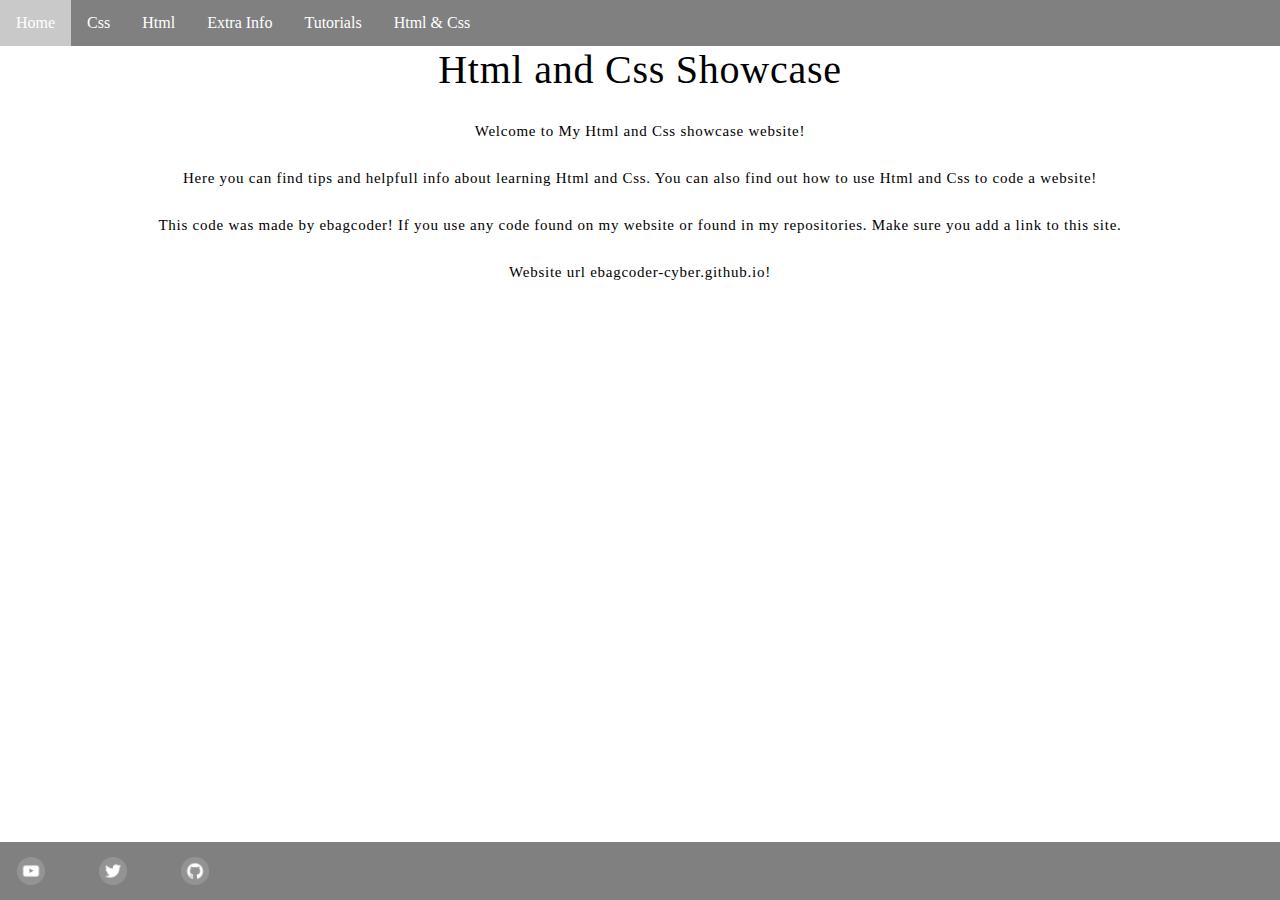
<file: index.html>
<link rel = "stylesheet"
   type = "text/css"
   href = "assets/css/style.scss" />
 <link rel = "stylesheet"
   type = "text/css"
   href = "assets/css/navbar.css" />
 <link rel = "stylesheet"
   type = "text/css"
   href = "assets/css/footer.css" />
<link rel='icon' href='images/favicon.ico' type='image/x-icon'/ >
<title>Html & Css | Ebagcoder</title>
<html>
 <body>
<ul>
  <li><a class="active" href="index.html">Home</a></li>
  <li><a href="excss.html">Css</a></li>
  <li><a href="exhtml.html">Html</a></li>
  <li><a href="extra.html">Extra Info</a></li>
     <li><a href="tutorial.html">Tutorials</a></li>
<li><a href="https://github.com/ebagcoder-cyber/Html-and-Css-Code">Html & Css</a></li>
</ul>
<body style="background-color:white;>
<div id="spacer2"></div>
<div id="head1">Html and Css Showcase</div>
<div id="spacer3"></div>
<div id="body">Welcome to My Html and Css showcase website!</div>
<div id="spacer3"></div>
<div id="body">Here you can find tips and helpfull info about learning Html and Css. You can also find out how to use Html and Css to code a website!</div>
<div id="spacer3"></div>
<div id="body">This code was made by ebagcoder! If you use any code found on my website or found in my repositories. Make sure you add a link to this site.</div>
<div id="spacer3"></div>
<div id="body">Website url ebagcoder-cyber.github.io!</div>
<div id="spacer3"></div>
<footer class="footer">
<ul class="icons">
    <li><a href="https://www.youtube.com/channel/UCvR8Sc7wsiXeV-wCQoc6KKg?sub_confirmation=1"><img src='images/YouTube.png' /></a></li>
    <li><a href="https://twitter.com/ebagcoder"><img src='images/Twitter.png' /></a></li>
    <li><a href="https://github.com/Ebagcoder/ebagcoder.github.io"><img src='images/Github.png' /></a></li>
</ul>
</footer>
</body>                                                               
</html>
</file>
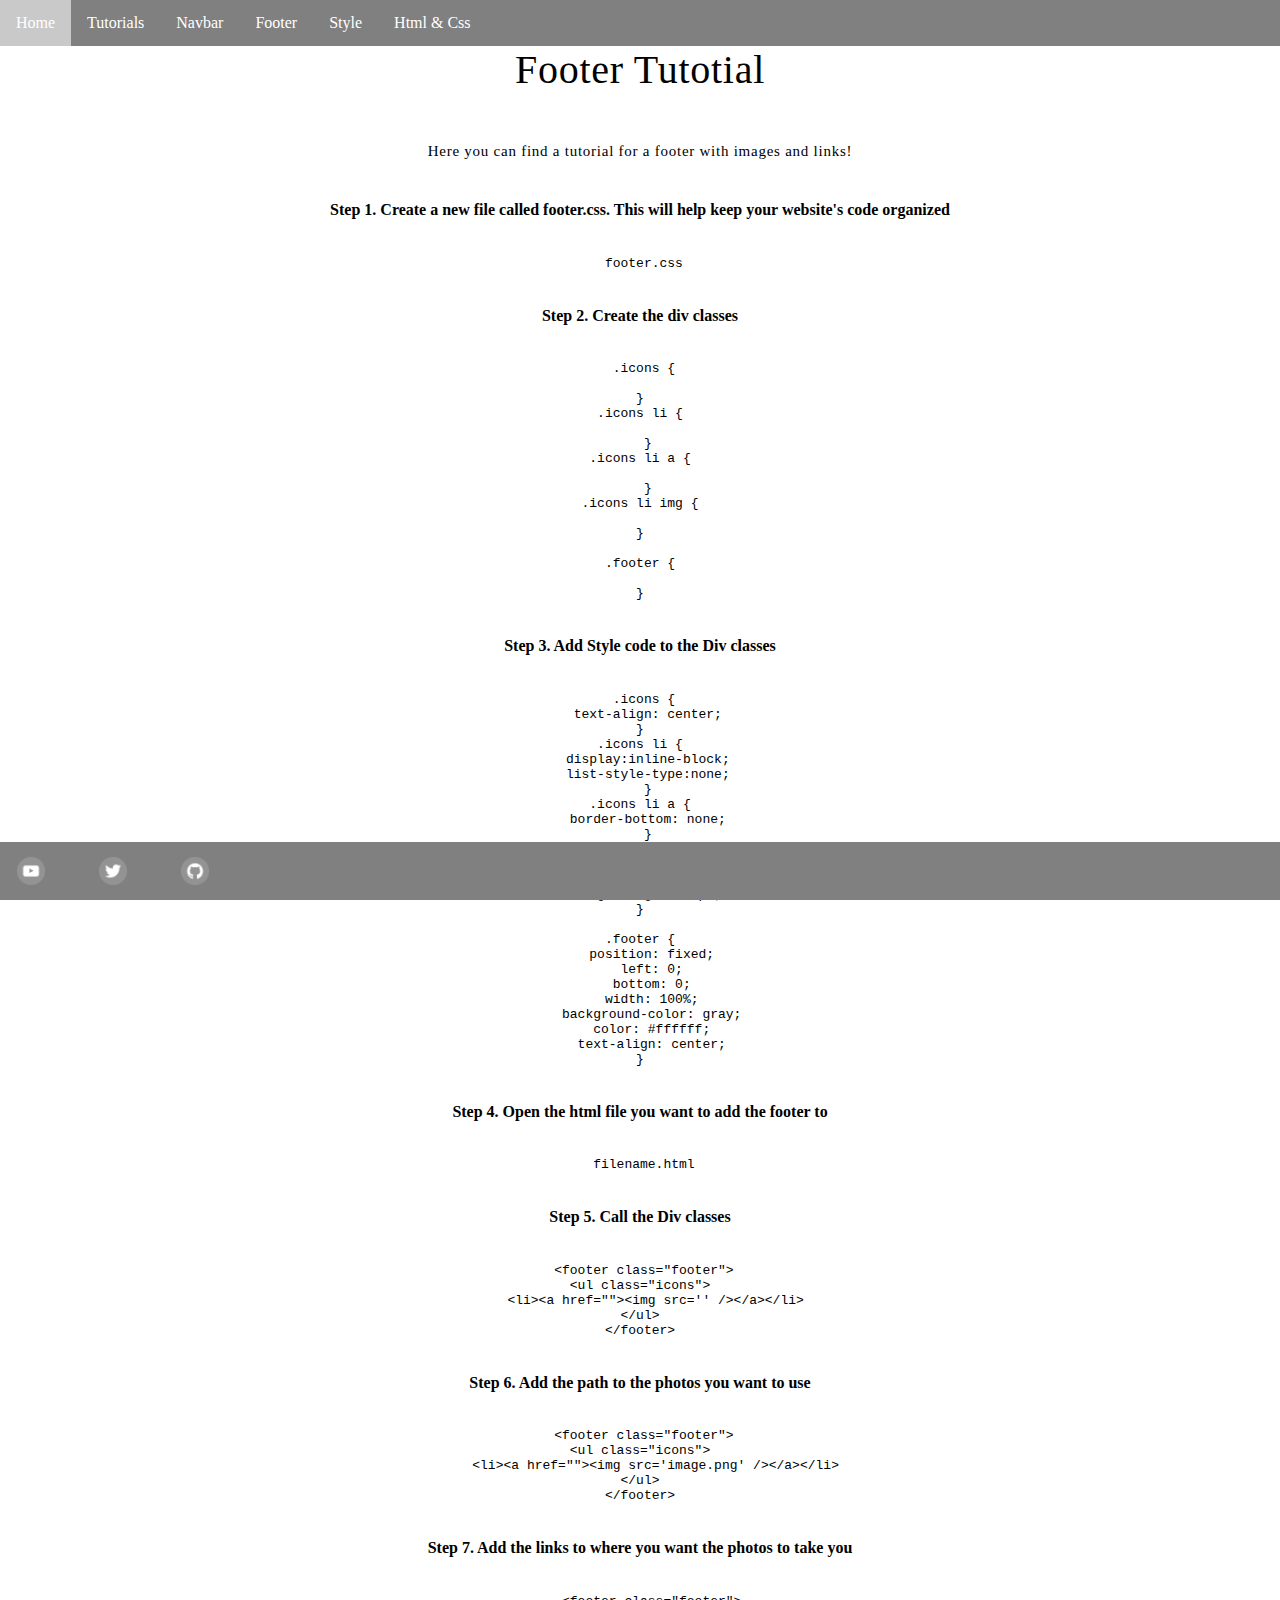
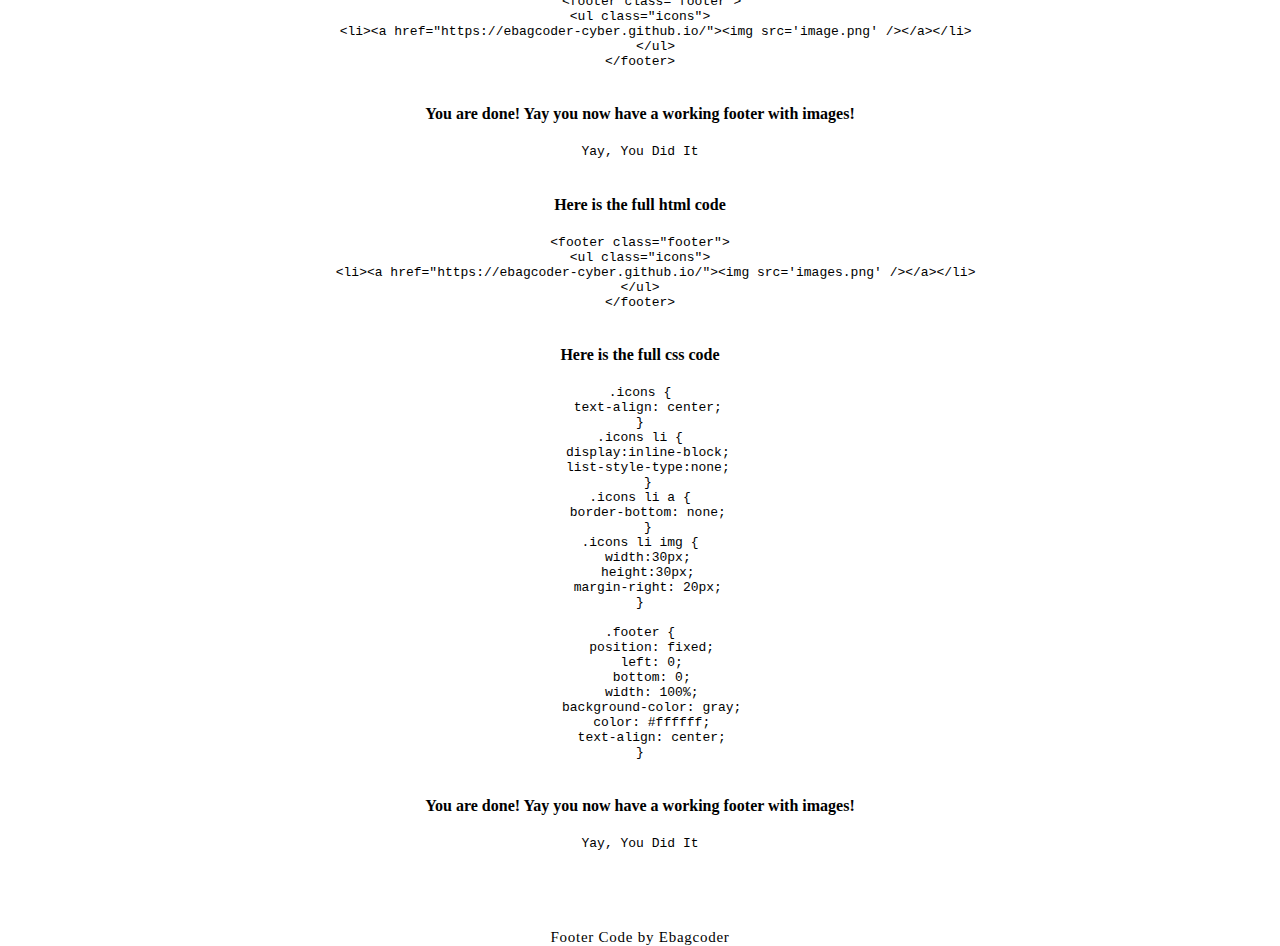
<file: footer.html>
<link rel = "stylesheet"
   type = "text/css"
   href = "assets/css/style.scss" />
   <link rel ="stylesheet"
   type = "text/css"
   href = "assets/css/navbar.css" />
 <link rel = "stylesheet"
   type = "text/css"
   href = "assets/css/footer.css" />
<link rel='icon' href='images/favicon.ico' type='image/x-icon'/ >
<title>Html & Css | Ebagcoder</title>
<html>
 <body>
<center>
<ul>
  <li><a class="active" href="index.html">Home</a></li>
   <li><a href="tutorial.html">Tutorials</a></li>
  <li><a href="navbar.html">Navbar</a></li>
  <li><a href="footer.html">Footer</a></li>
 <li><a href="style.html">Style</a></li>
   <li><a href="https://github.com/ebagcoder-cyber/Html-and-Css-Code">Html & Css</a></li>
</ul>
<body style="background-color:white;>
 <div id="spacer2"></div>            
<div id="head1">Footer Tutotial</div>
<div id="spacer1"></div>
<div id="body">Here you can find a tutorial for a footer with images and links!</div>
<div id="spacer2"></div>
<h4>Step 1. Create a new file called footer.css. This will help keep your website's code organized</h4>
<pre>
  <code>
 footer.css
  </code>
</pre>
<h4>Step 2. Create the div classes</h4>
<pre>
  <code>
 .icons {
 
  }  
.icons li {
  
  }
.icons li a {
  
  }
.icons li img {
  
}

.footer {
   
}
  </code>
</pre>
<h4>Step 3. Add Style code to the Div classes</h4>
<pre>
  <code>
 .icons {
  text-align: center;
  }  
.icons li {
  display:inline-block;
  list-style-type:none;
  }
.icons li a {
  border-bottom: none;
  }
.icons li img {
  width:30px;
  height:30px;
  margin-right: 20px;
}

.footer {
   position: fixed;
   left: 0;
   bottom: 0;
   width: 100%;
   background-color: gray;
   color: #ffffff;
   text-align: center;
}
  </code>
</pre>
<h4>Step 4. Open the html file you want to add the footer to</h4>
<pre>
  <code>
 filename.html
  </code>
</pre>
<h4>Step 5. Call the Div classes</h4>
<pre>
  <code>
 &lt;footer class="footer"&gt;
&lt;ul class="icons"&gt;
    &lt;li>&lt;a href=""&gt;&lt;img src='' /&gt;&lt;/a&gt;&lt;/li&gt;
&lt;/ul&gt;
&lt;/footer&gt;
  </code>
</pre>
<h4>Step 6. Add the path to the photos you want to use</h4>
<pre>
  <code>
 &lt;footer class="footer"&gt;
&lt;ul class="icons">
    &lt;li&gt;&lt;a href=""&gt;&lt;img src='image.png' /&gt;&lt;/a&gt;&lt;/li&gt;
&lt;/ul&gt;
&lt;/footer&gt;
  </code>
</pre>
<h4>Step 7. Add the links to where you want the photos to take you</h4>
<pre>
  <code>
   &lt;footer class="footer"&gt;
&lt;ul class="icons">
    &lt;li&gt;&lt;a href="https://ebagcoder-cyber.github.io/"&gt;&lt;img src='image.png' /&gt;&lt;/a&gt;&lt;/li&gt;
    &lt;/ul&gt;
&lt;/footer&gt;
  </code>
</pre>
<h4>You are done! Yay you now have a working footer with images!</h4>
 <code>
<pre>
Yay, You Did It
 </code>
</pre>
<h4>Here is the full html code</h4>
 <code>
<pre>
&lt;footer class="footer"&gt;
&lt;ul class="icons"&gt;
    &lt;li&gt;&lt;a href="https://ebagcoder-cyber.github.io/"&gt;&lt;img src='images.png' /&gt;&lt;/a&gt;&lt;/li&gt;
&lt;/ul&gt;
&lt;/footer&gt;
 </code>
</pre>

<h4>Here is the full css code</h4>
 <code>
<pre>
.icons {
  text-align: center;
  }  
.icons li {
  display:inline-block;
  list-style-type:none;
  }
.icons li a {
  border-bottom: none;
  }
.icons li img {
  width:30px;
  height:30px;
  margin-right: 20px;
}

.footer {
   position: fixed;
   left: 0;
   bottom: 0;
   width: 100%;
   background-color: gray;
   color: #ffffff;
   text-align: center;
}
 </code>
</pre>
<h4>You are done! Yay you now have a working footer with images!</h4>
 <code>
<pre>
Yay, You Did It
 </code>
</pre>
<div id="spacer1"></div>
<div id="body">Footer Code by Ebagcoder</div>
<footer class="footer">
<ul class="icons">
    <li><a href="https://www.youtube.com/channel/UCvR8Sc7wsiXeV-wCQoc6KKg?sub_confirmation=1"><img src='images/YouTube.png' /></a></li>
    <li><a href="https://twitter.com/ebagcoder"><img src='images/Twitter.png' /></a></li>
    <li><a href="https://github.com/Ebagcoder/ebagcoder.github.io"><img src='images/Github.png' /></a></li>
</ul>
</footer>
</file>
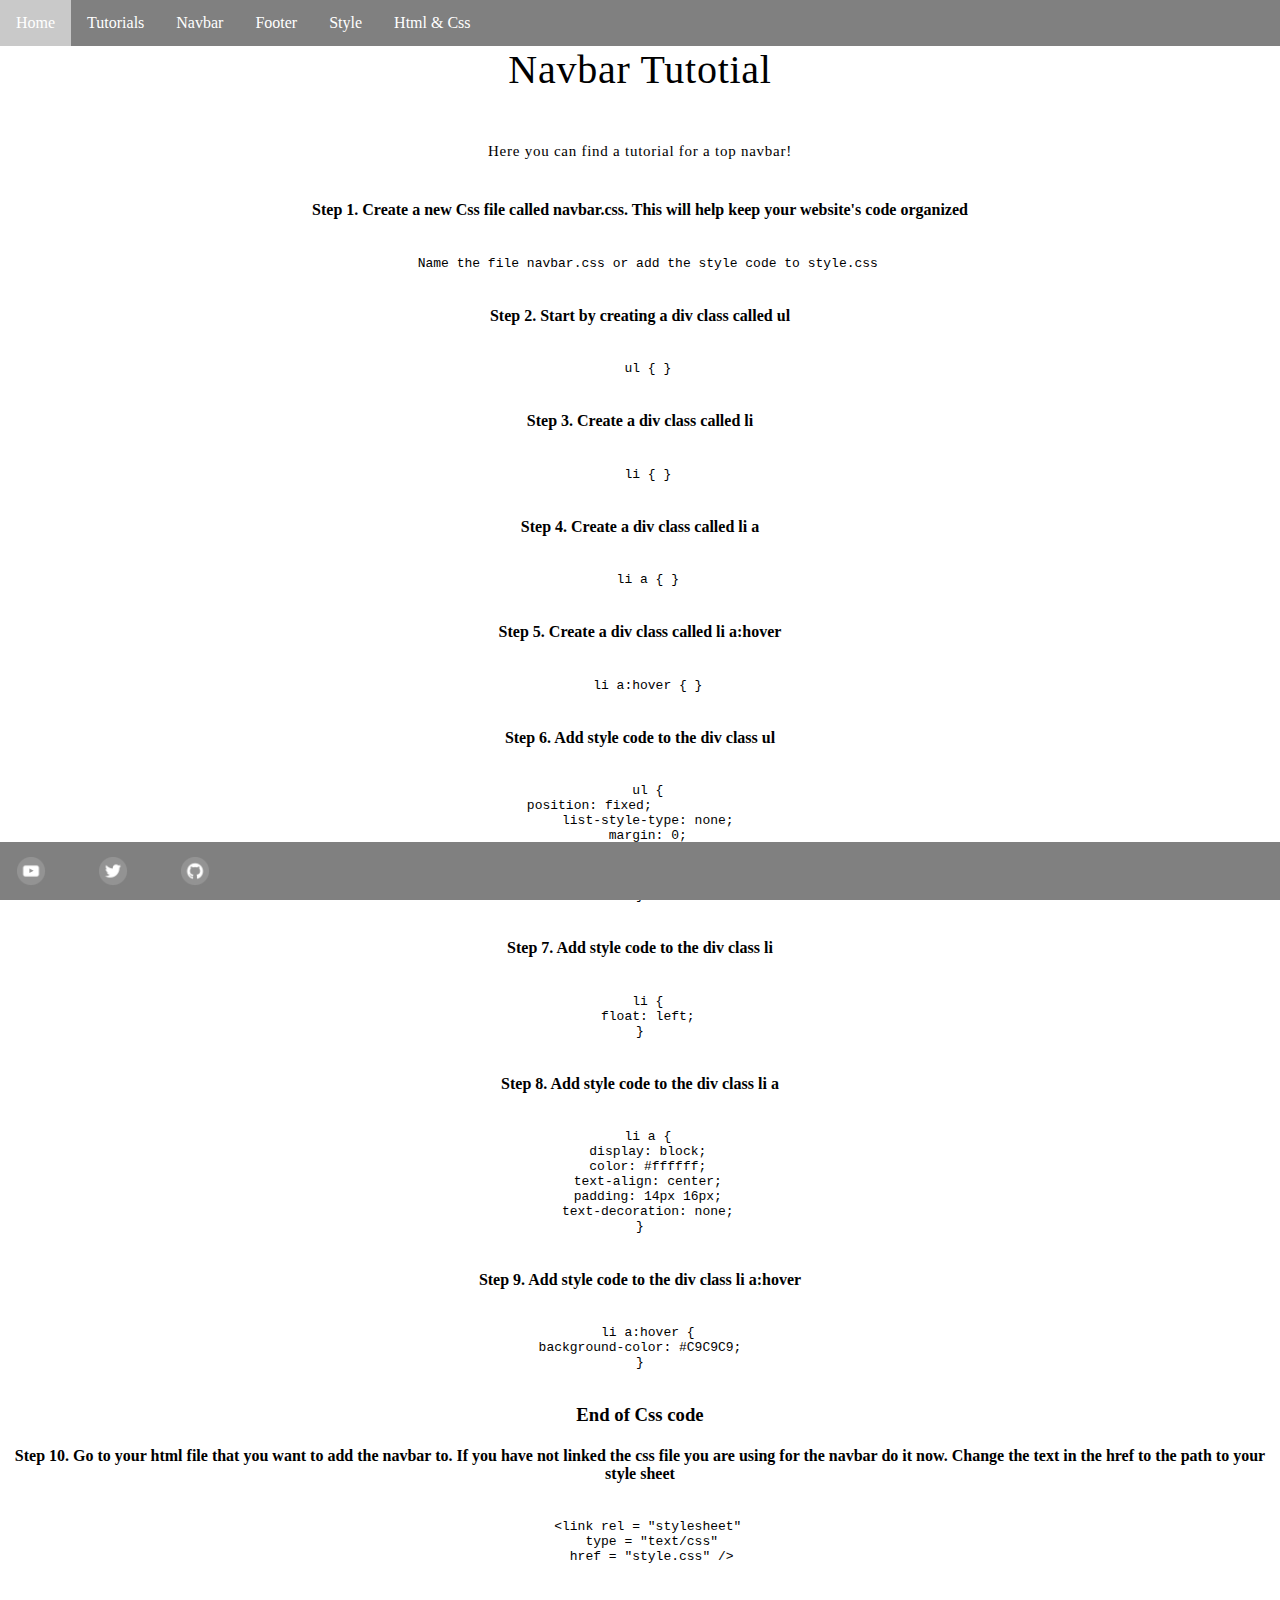
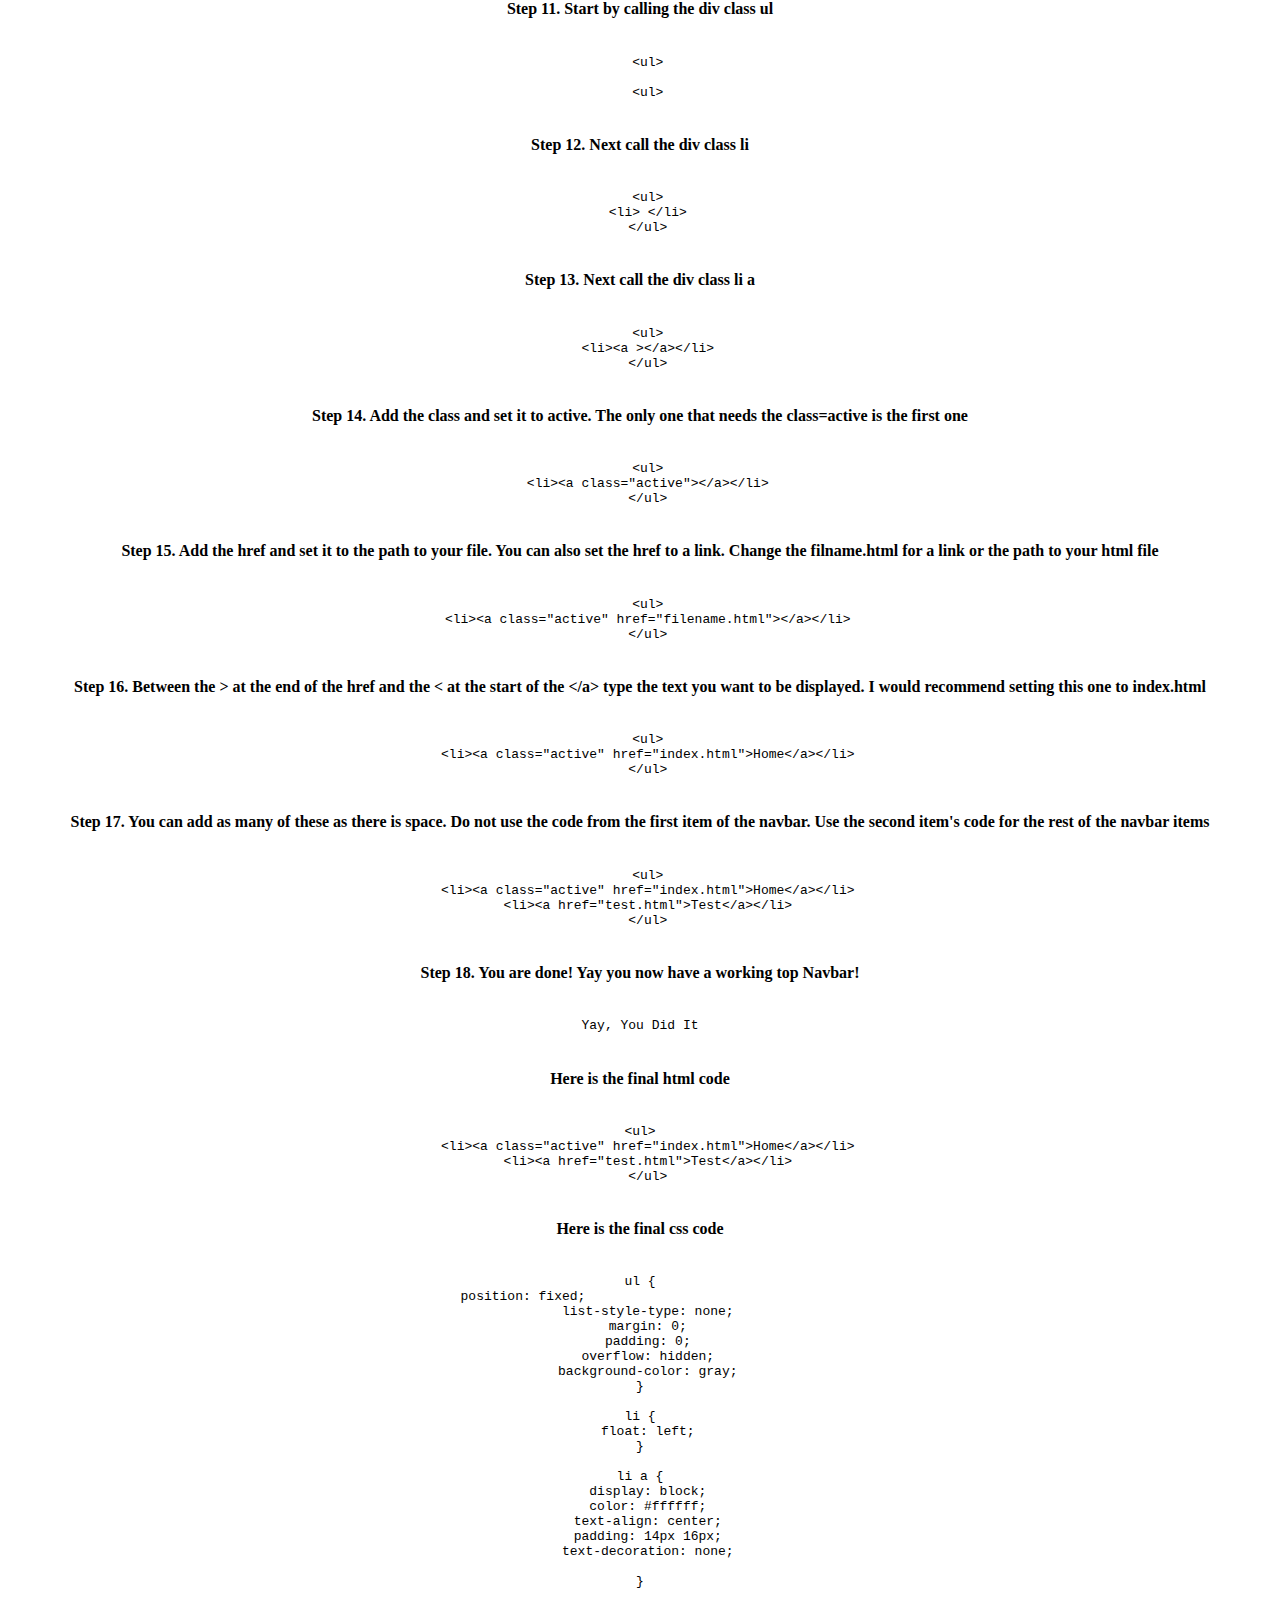
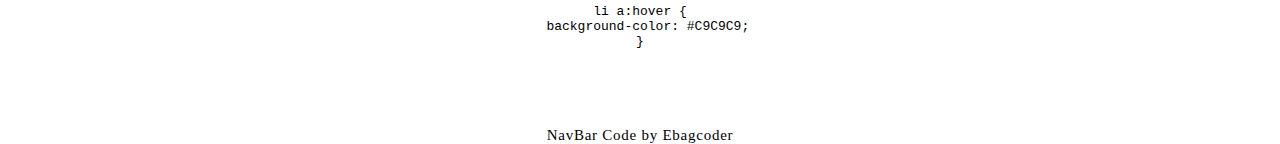
<file: navbar.html>
<link rel = "stylesheet"
   type = "text/css"
   href = "assets/css/style.scss" />
   <link rel ="stylesheet"
   type = "text/css"
   href = "assets/css/navbar.css" />
 <link rel = "stylesheet"
   type = "text/css"
   href = "assets/css/footer.css" />
<link rel='icon' href='images/favicon.ico' type='image/x-icon'/ >
<title>Html & Css | Ebagcoder</title>
<html>
 <body>
<center>
<ul>
  <li><a class="active" href="index.html">Home</a></li>
   <li><a href="tutorial.html">Tutorials</a></li>
  <li><a href="navbar.html">Navbar</a></li>
  <li><a href="footer.html">Footer</a></li>
   <li><a href="style.html">Style</a></li>
   <li><a href="https://github.com/ebagcoder-cyber/Html-and-Css-Code">Html & Css</a></li>
   </ul>
<body style="background-color:white;>
 <div id="spacer2"></div>            
<div id="head1">Navbar Tutotial</div>
<div id="spacer1"></div>
<div id="body">Here you can find a tutorial for a top navbar!</div>
<div id="spacer2"></div>
<h4>Step 1. Create a new Css file called navbar.css. This will help keep your website's code organized</h4>
<pre>
  <code>
  Name the file navbar.css or add the style code to style.css
  </code>
</pre>
 <h4>Step 2. Start by creating a div class called ul</h4>
 
 <pre>
  <code>
  ul { }
  </code>
</pre>
 <h4>Step 3. Create a div class called li</h4>
 
 <pre>
  <code>
  li { }
  </code>
</pre>
 <h4>Step 4. Create a div class called li a</h4>
 
 <pre>
  <code>
  li a { }
  </code>
</pre>
 <h4>Step 5. Create a div class called li a:hover</h4>
 
 <pre>
  <code>
  li a:hover { }
  </code>
</pre>
 <h4>Step 6. Add style code to the div class ul</h4>
 
 <pre>
  <code>
  ul {
  position: fixed;               
  list-style-type: none;
  margin: 0;
  padding: 0;
  overflow: hidden;
  background-color: gray;
}
  </code>
</pre>
 <h4>Step 7. Add style code to the div class li</h4>
 
 <pre>
  <code>
  li {
  float: left;
}
  </code>
</pre>
 <h4>Step 8. Add style code to the div class li a</h4>
 
 <pre>
  <code>
  li a {
  display: block;
  color: #ffffff;
  text-align: center;
  padding: 14px 16px;
  text-decoration: none;
}
  </code>
</pre>
 <h4>Step 9. Add style code to the div class li a:hover</h4>
 
 <pre>
  <code>
  li a:hover {
background-color: #C9C9C9;
}
  </code>
</pre>
 <h3>End of Css code</h3>
 <h4>Step 10. Go to your html file that you want to add the navbar to. If you have not linked the css file you are using for the navbar do it now. Change the text in the href to the path to your style sheet</h4>
<pre>
  <code>
  &lt;link rel = "stylesheet"
   type = "text/css"
   href = "style.css" /&gt;
  </code>
</pre>
 <h4>Step 11. Start by calling the div class ul</h4>
 
 <pre>
  <code>
  &lt;ul&gt;
  
  &lt;ul&gt;
  </code>
</pre>
 <h4>Step 12. Next call the div class li</h4>
 
 <pre>
  <code>
  &lt;ul&gt;
  &lt;li&gt; &lt;/li&gt;
  &lt;/ul&gt;
  </code>
</pre>
 <h4>Step 13. Next call the div class li a</h4>
 
 <pre>
  <code>
  &lt;ul&gt;
  &lt;li&gt;&lt;a &gt;&lt;/a&gt;&lt;/li&gt;
  &lt;/ul&gt;
  </code>
</pre>
 <h4>Step 14. Add the class and set it to active. The only one that needs the class=active is the first one</h4>
 
 <pre>
  <code>
  &lt;ul&gt;
  &lt;li&gt;&lt;a class="active"&gt;&lt;/a&gt;&lt;/li&gt;
  &lt;/ul&gt;
  </code>
</pre>
 <h4>Step 15. Add the href and set it to the path to your file. You can also set the href to a link. Change the filname.html for a link or the path to your html file</h4>
 
 <pre>
  <code>
  &lt;ul&gt;
  &lt;li&gt;&lt;a class="active" href="filename.html"&gt;&lt;/a&gt;&lt;/li&gt;
  &lt;/ul&gt;
  </code>
</pre>
</pre>
 <h4>Step 16. Between the &gt; at the end of the href and the &lt; at the start of the &lt;/a&gt; type the text you want to be displayed. I would recommend setting this one to index.html</h4>
 
 <pre>
  <code>
  &lt;ul&gt;
  &lt;li&gt;&lt;a class="active" href="index.html"&gt;Home&lt;/a&gt;&lt;/li&gt;
  &lt;/ul&gt;
  </code>
</pre>
 <h4>Step 17. You can add as many of these as there is space. Do not use the code from the first item of the navbar. Use the second item's code for the rest of the navbar items</h4>
 
 <pre>
  <code>
  &lt;ul&gt;
  &lt;li&gt;&lt;a class="active" href="index.html"&gt;Home&lt;/a&gt;&lt;/li&gt;
  &lt;li&gt;&lt;a href="test.html"&gt;Test&lt;/a&gt;&lt;/li&gt;
  &lt;/ul&gt;
  </code>
</pre>
 <h4>Step 18. You are done! Yay you now have a working top Navbar!</h4>
  <pre>
  <code>
Yay, You Did It
  </code>
</pre>
 <h4>Here is the final html code</h4>
 <pre>
  <code>
&lt;ul&gt;
  &lt;li&gt;&lt;a class="active" href="index.html"&gt;Home&lt;/a&gt;&lt;/li&gt;
  &lt;li&gt;&lt;a href="test.html"&gt;Test&lt;/a&gt;&lt;/li&gt;
  &lt;/ul&gt;
  </code>
</pre>
<h4>Here is the final css code</h4>
 <pre>
  <code>
ul {
  position: fixed;                                
  list-style-type: none;
  margin: 0;
  padding: 0;
  overflow: hidden;
  background-color: gray;
}

li {
  float: left;
}

li a {
  display: block;
  color: #ffffff;
  text-align: center;
  padding: 14px 16px;
  text-decoration: none;
  
}

li a:hover {
  background-color: #C9C9C9;
}
  </code>
</pre>
  <div id="spacer1"></div>
<div id="body">NavBar Code by Ebagcoder</div>                                
<footer class="footer">
<ul class="icons">
    <li><a href="https://www.youtube.com/channel/UCvR8Sc7wsiXeV-wCQoc6KKg?sub_confirmation=1"><img src='images/YouTube.png' /></a></li>
    <li><a href="https://twitter.com/ebagcoder"><img src='images/Twitter.png' /></a></li>
    <li><a href="https://github.com/Ebagcoder/ebagcoder.github.io"><img src='images/Github.png' /></a></li>
</ul>
</footer>
</body>                                                               
</html>
</file>
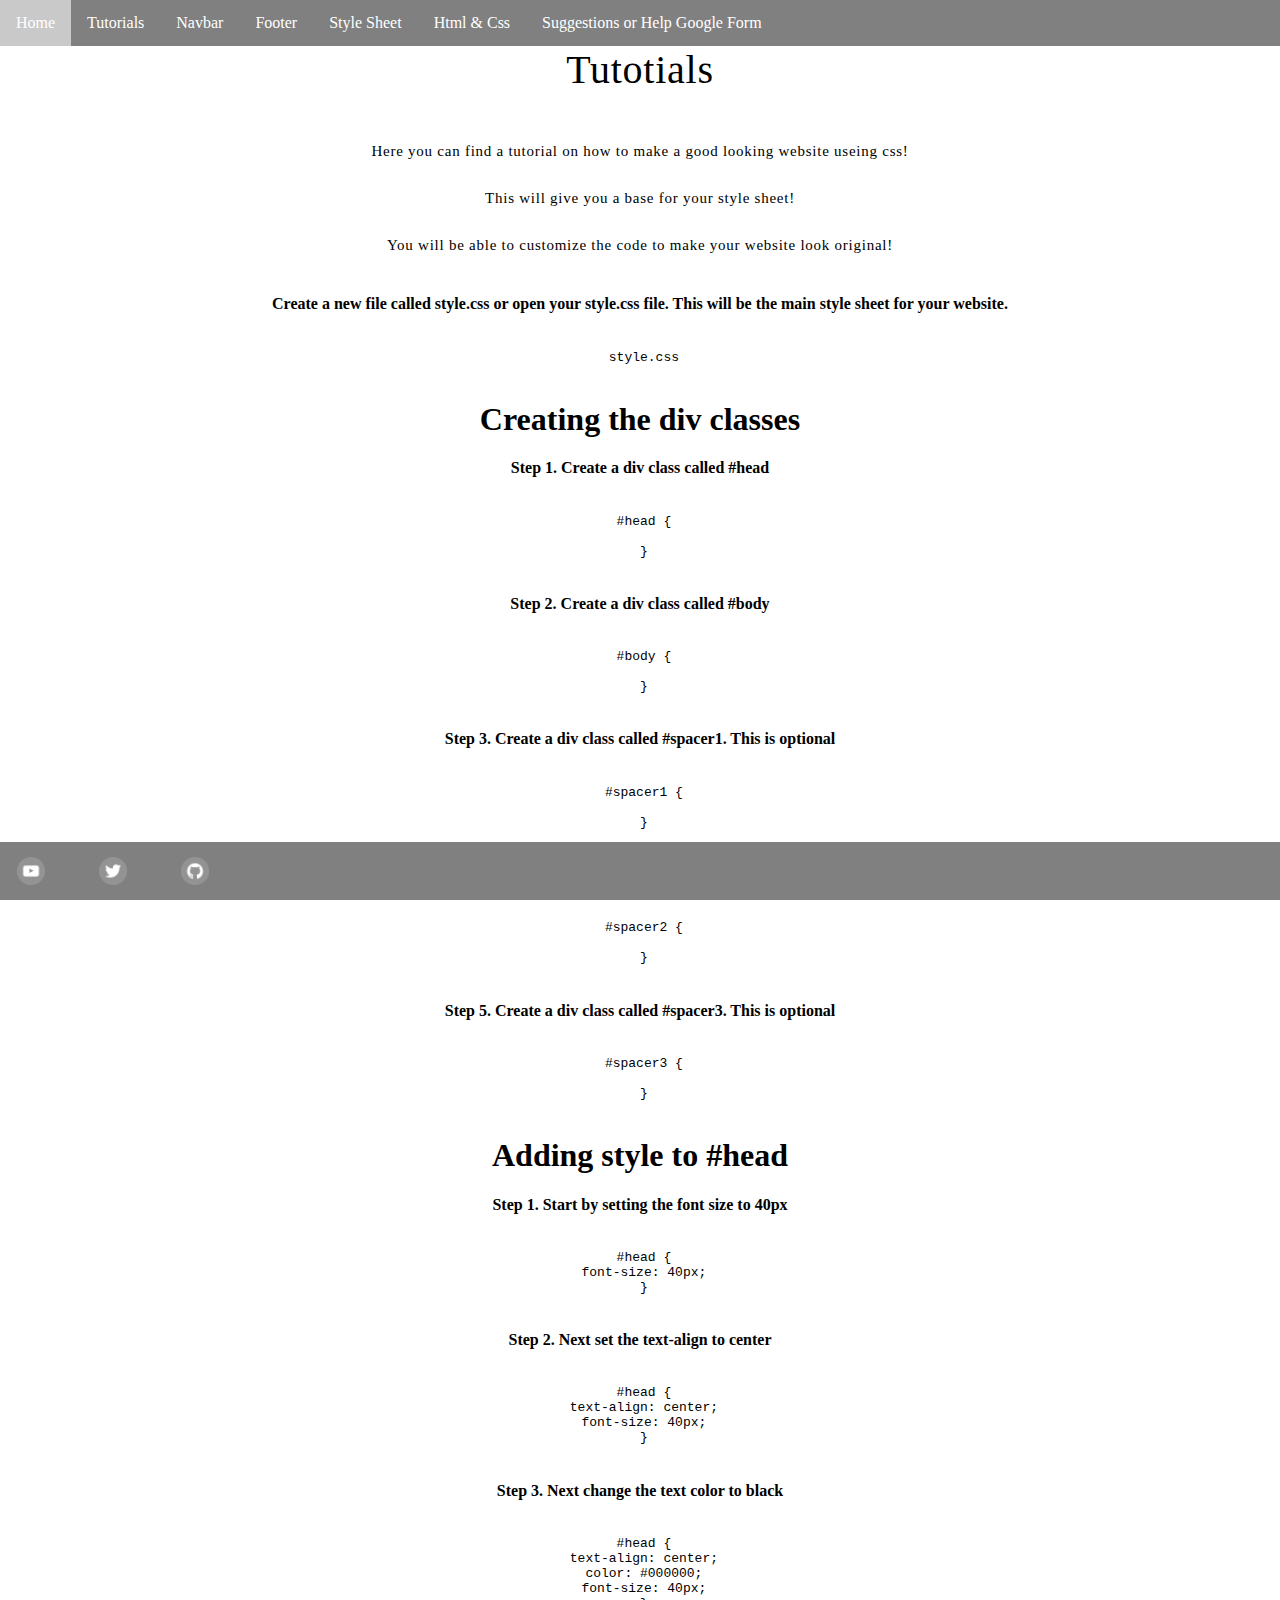
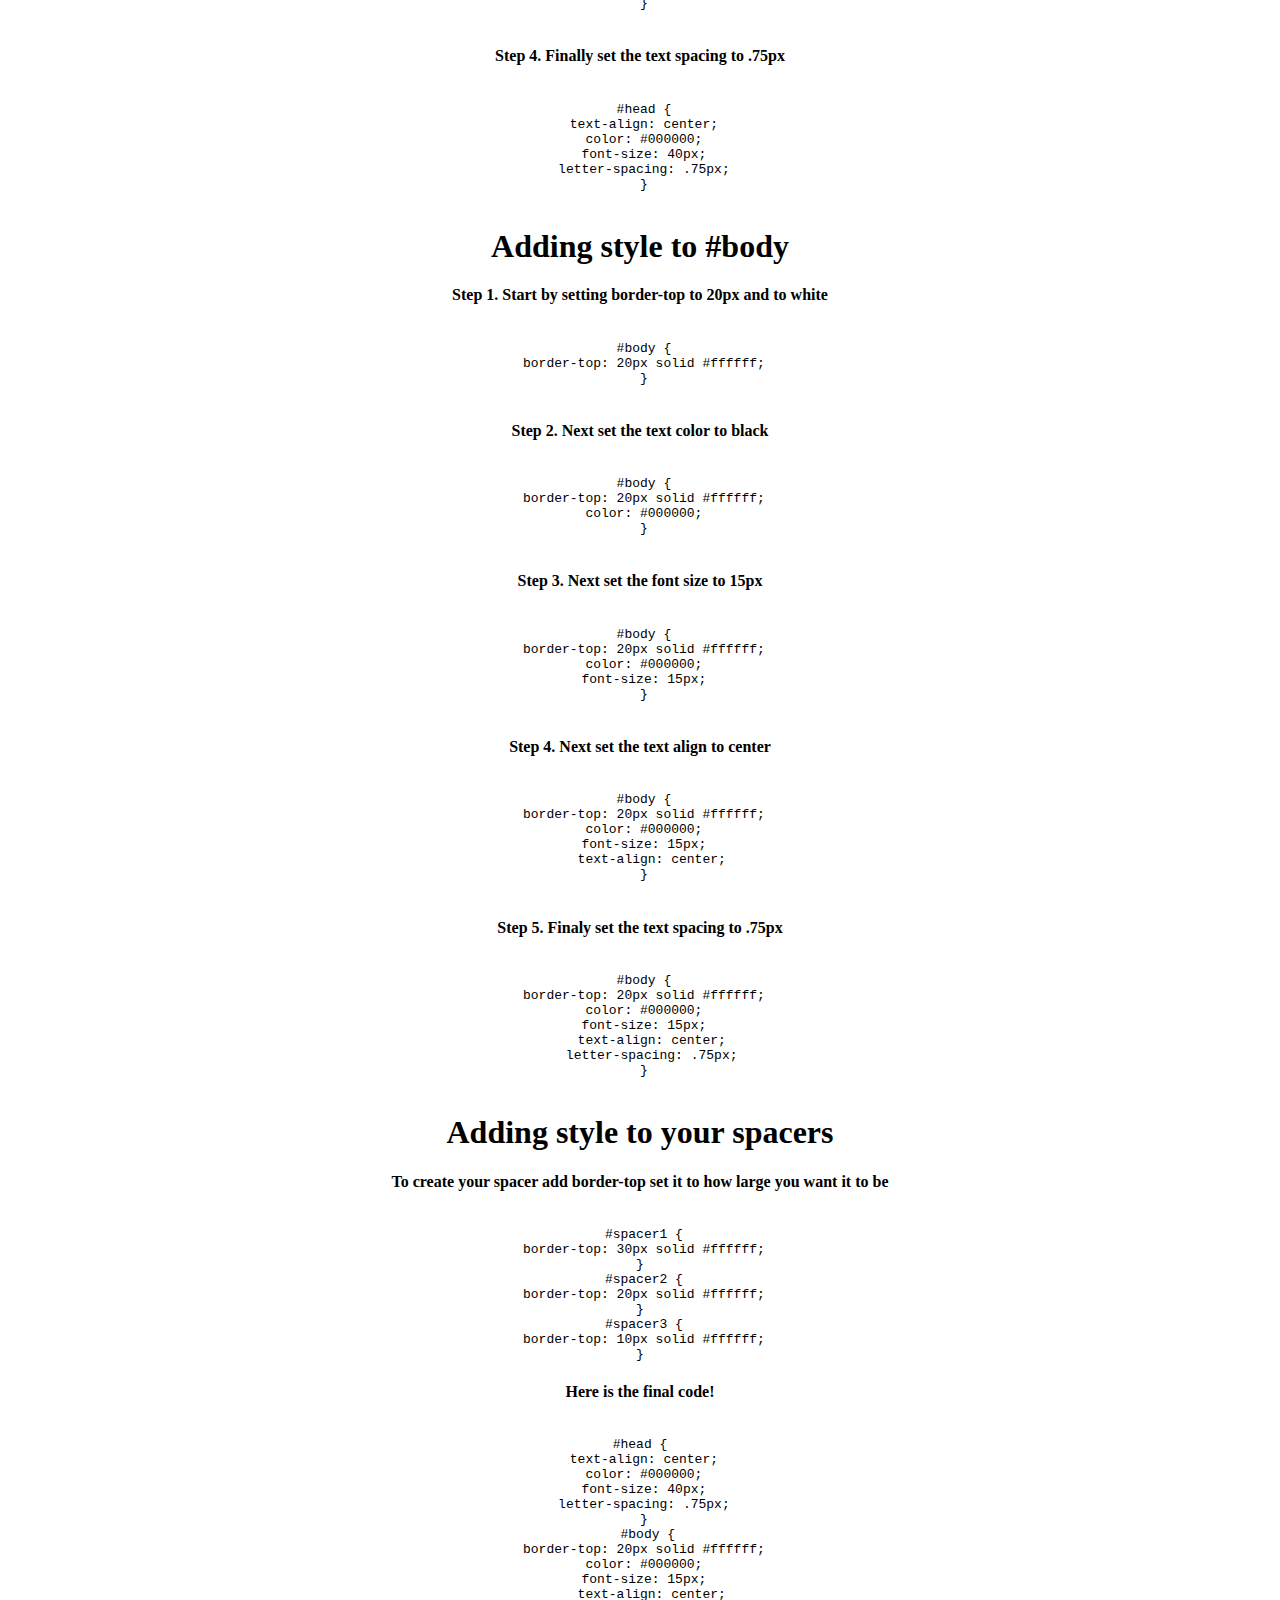
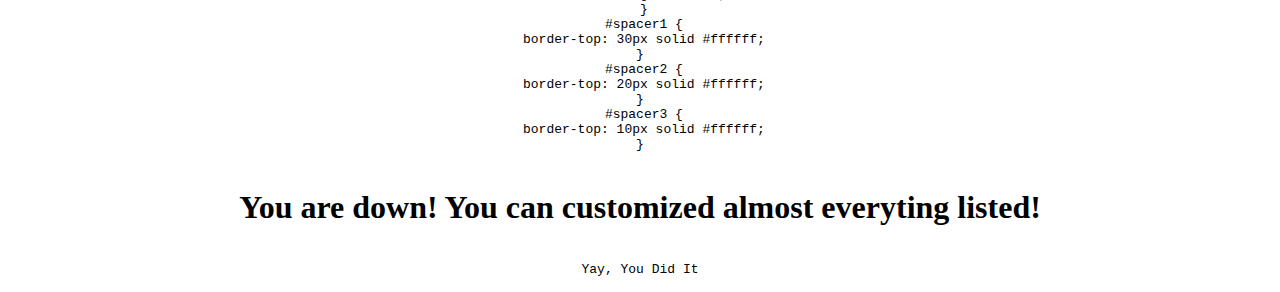
<file: style.html>
<link rel = "stylesheet"
   type = "text/css"
   href = "assets/css/style.scss" />
 <link rel = "stylesheet"
   type = "text/css"
   href = "assets/css/navbar.css" />
 <link rel = "stylesheet"
   type = "text/css"
   href = "assets/css/footer.css" />
<link rel='icon' href='images/favicon.ico' type='image/x-icon'/ >
<title>Html & Css | Ebagcoder</title>
<html>
 <body>
<ul>
  <li><a class="active" href="index.html">Home</a></li>
   <li><a href="tutorial.html">Tutorials</a></li>
  <li><a href="navbar.html">Navbar</a></li>
  <li><a href="footer.html">Footer</a></li>
  <li><a href="style.html">Style Sheet</a></li>
   <li><a href="https://github.com/ebagcoder-cyber/Html-and-Css-Code">Html & Css</a></li>
   <li><a href="https://forms.gle/8pR4RDTqoiCHrF2H9">Suggestions or Help Google Form</a></li>
</ul>
    <center>
<body style="background-color:white;>
 <div id="spacer2"></div>            
<div id="head1">Tutotials</div>
<div id="spacer1"></div>
<div id="body">Here you can find a tutorial on how to make a good looking website useing css!</div>
<div id="spacer3"></div>
 <div id="body">This will give you a base for your style sheet!</div>
 <div id="spacer3"></div>
 <div id="body">You will be able to customize the code to make your website look original!</div>
 <div id="spacer2"></div>
 <h4>Create a new file called style.css or open your style.css file. This will be the main style sheet for your website.</h4>
<pre>
  <code>
 style.css
  </code>
</pre>

<h1>Creating the div classes</h1>

<h4>Step 1. Create a div class called #head</h4>
<pre>
  <code>
 #head {
 
 }
  </code>
</pre>
<h4>Step 2. Create a div class called #body</h4>
<pre>
  <code>
 #body {
 
 }
  </code>
</pre>
<h4>Step 3. Create a div class called #spacer1. This is optional</h4>
<pre>
  <code>
 #spacer1 {
 
 }
  </code>
</pre>
<h4>Step 4. Create a div class called #spacer2. This is optional</h4>
<pre>
  <code>
 #spacer2 {
 
 }
  </code>
</pre>
<h4>Step 5. Create a div class called #spacer3. This is optional</h4>
<pre>
  <code>
 #spacer3 {
 
 }
  </code>
</pre>

<h1>Adding style to #head</h1>

<h4>Step 1. Start by setting the font size to 40px</h4>
<pre>
  <code>
 #head {
 font-size: 40px;
 }
  </code>
</pre>
<h4>Step 2. Next set the text-align to center</h4>
<pre>
  <code>
 #head {
 text-align: center;
 font-size: 40px;
 }
  </code>
</pre>
<h4>Step 3. Next change the text color to black</h4>
<pre>
  <code>
 #head {
 text-align: center;
 color: #000000;
 font-size: 40px;
 }
  </code>
</pre>
<h4>Step 4. Finally set the text spacing to .75px</h4>
<pre>
  <code>
 #head {
 text-align: center;
 color: #000000;
 font-size: 40px;
 letter-spacing: .75px;
 }
  </code> 
</pre>

<h1>Adding style to #body</h1>
<h4>Step 1. Start by setting border-top to 20px and to white</h4>
<pre>
  <code>
 #body {
 border-top: 20px solid #ffffff;
 }
  </code>
</pre>
<h4>Step 2. Next set the text color to black</h4>
<pre>
  <code>
 #body {
 border-top: 20px solid #ffffff;
 color: #000000;
 }
  </code>
</pre>
<h4>Step 3. Next set the font size to 15px</h4>
<pre>
  <code>
 #body {
 border-top: 20px solid #ffffff;
 color: #000000;
 font-size: 15px;
 }
  </code>
</pre>
<h4>Step 4. Next set the text align to center</h4>
<pre>
  <code>
 #body {
 border-top: 20px solid #ffffff;
 color: #000000;
 font-size: 15px;
   text-align: center;
 }
  </code>
</pre>
<h4>Step 5. Finaly set the text spacing to .75px</h4>
<pre>
  <code>
 #body {
 border-top: 20px solid #ffffff;
 color: #000000;
 font-size: 15px;
   text-align: center;
   letter-spacing: .75px;
 }
  </code>
</pre>
<h1>Adding style to your spacers</h1>
<h4>To create your spacer add border-top set it to how large you want it to be</h4>
<pre>
  <code>
 #spacer1 {
 border-top: 30px solid #ffffff;
}
 #spacer2 {
 border-top: 20px solid #ffffff;
}
 #spacer3 {
 border-top: 10px solid #ffffff;
}
</pre>
  </code>
  <h4>Here is the final code!</h4>
<pre>
  <code>
#head {
 text-align: center;
 color: #000000;
 font-size: 40px;
 letter-spacing: .75px;
 }
  #body {
 border-top: 20px solid #ffffff;
 color: #000000;
 font-size: 15px;
   text-align: center;
 }
 #spacer1 {
 border-top: 30px solid #ffffff;
}
 #spacer2 {
 border-top: 20px solid #ffffff;
}
 #spacer3 {
 border-top: 10px solid #ffffff;
}
  </code>
</pre>

<h1>You are down! You can customized almost everyting listed!</h1>
<pre>
  <code>
Yay, You Did It
  </code>
</pre>

<footer class="footer">
<ul class="icons">
    <li><a href="https://www.youtube.com/channel/UCvR8Sc7wsiXeV-wCQoc6KKg?sub_confirmation=1"><img src='images/YouTube.png' /></a></li>
    <li><a href="https://twitter.com/ebagcoder"><img src='images/Twitter.png' /></a></li>
    <li><a href="https://github.com/Ebagcoder/ebagcoder.github.io"><img src='images/Github.png' /></a></li>
</ul>
</footer>
</body>                                                               
</html>
</file>
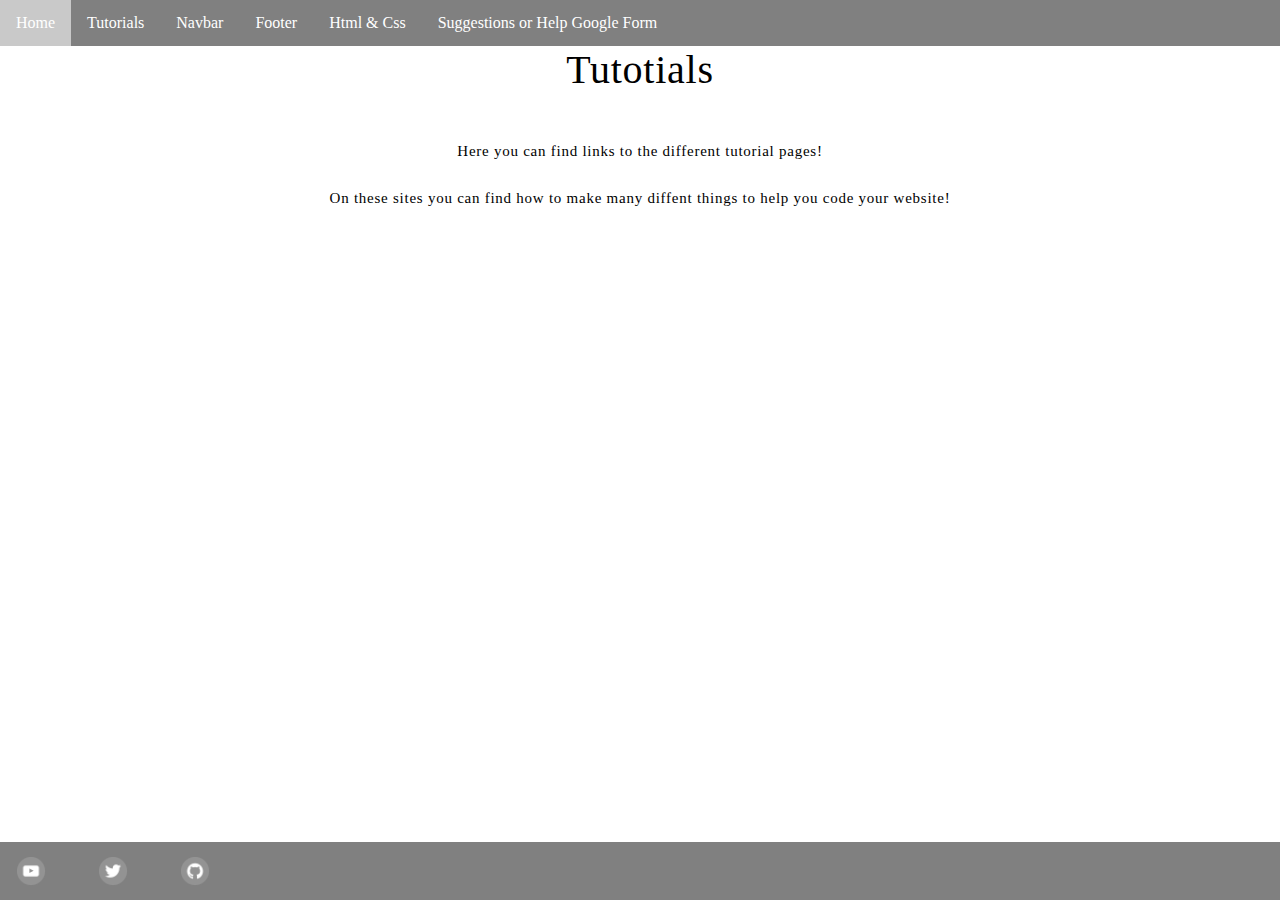
<file: tutorial.html>
<link rel = "stylesheet"
   type = "text/css"
   href = "assets/css/style.scss" />
 <link rel = "stylesheet"
   type = "text/css"
   href = "assets/css/navbar.css" />
 <link rel = "stylesheet"
   type = "text/css"
   href = "assets/css/footer.css" />
<link rel='icon' href='images/favicon.ico' type='image/x-icon'/ >
<title>Html & Css | Ebagcoder</title>
<html>
 <body>
<ul>
  <li><a class="active" href="index.html">Home</a></li>
   <li><a href="tutorial.html">Tutorials</a></li>
  <li><a href="navbar.html">Navbar</a></li>
  <li><a href="footer.html">Footer</a></li>
   <li><a href="https://github.com/ebagcoder-cyber/Html-and-Css-Code">Html & Css</a></li>
   <li><a href="https://forms.gle/8pR4RDTqoiCHrF2H9">Suggestions or Help Google Form</a></li>
</ul>
    <center>
<body style="background-color:white;>
 <div id="spacer2"></div>            
<div id="head1">Tutotials</div>
<div id="spacer1"></div>
<div id="body">Here you can find links to the different tutorial pages!</div>
<div id="spacer3"></div>
 <div id="body">On these sites you can find how to make many diffent things to help you code your website!</div>
<footer class="footer">
<ul class="icons">
    <li><a href="https://www.youtube.com/channel/UCvR8Sc7wsiXeV-wCQoc6KKg?sub_confirmation=1"><img src='images/YouTube.png' /></a></li>
    <li><a href="https://twitter.com/ebagcoder"><img src='images/Twitter.png' /></a></li>
    <li><a href="https://github.com/Ebagcoder/ebagcoder.github.io"><img src='images/Github.png' /></a></li>
</ul>
</footer>
</body>                                                               
</html>
</file>
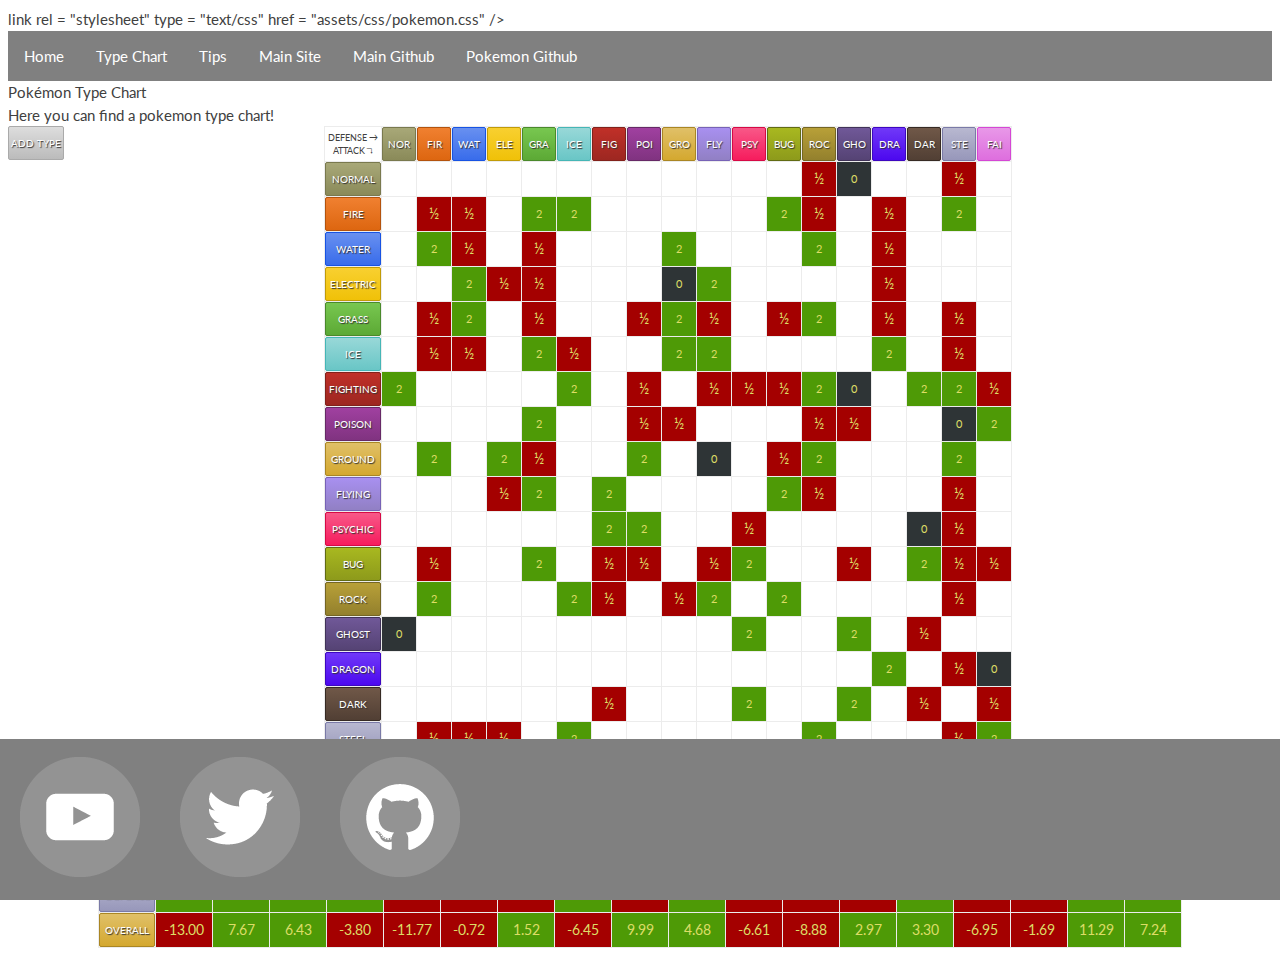
<file: typechart.html>
<!DOCTYPE html>
<html lang="en">
    <head>
        <meta charset="UTF-8"/>
        <link rel="stylesheet" href="https://fonts.googleapis.com/css?family=Lato"/>
<link rel = "stylesheet"
   type = "text/css"
   href = "assets/css/style.scss" />
 <link rel = "stylesheet"
   type = "text/css"
   href = "assets/css/navbar.css" />
 <link rel = "stylesheet"
   type = "text/css"
   href = "assets/css/footer.css" />
   link rel = "stylesheet"
   type = "text/css"
   href = "assets/css/pokemon.css" />
<link rel='icon' href='images/favicon.ico' type='image/x-icon'/ >
<title>Pokémon | Ebagcoder</title>
<ul>
  <li><a class="active" href="index.html">Home</a></li>
  <li><a href="typechart.html">Type Chart</a></li>
  <li><a href="tips.html">Tips</a></li>
  <li><a href="https://ebagcoder.github.io">Main Site</a></li>
   <li><a href="https://github.com/Ebagcoder/ebagcoder.github.io">Main Github</a></li>
   <li><a href="https://github.com/Ebagcoder/ebagcoder.github.io">Pokemon Github</a></li>
</ul>
        <style>
            html {
                color: #404040;
                font-family: "Lato", "Ubuntu", "Trebuchet MS", "Helvetica", "Arial", "FreeSans", sans-serif;
                font-size: 15px;
                line-height: 1.5;
            }

            table {
                border-collapse: collapse;
                border-spacing: 0;
                margin: 0 auto 15px;
                padding: 0;
            }

            .type-table th {
                border: 1px solid #ECECEC;
                font-weight: normal;
                padding: 0;
            }

            .type-table td {
                border: 1px solid #ECECEC;
                padding: 0;
            }

            .cell-nano {
                font-size: 9px;
            }

            a {
                text-decoration: none;
                -webkit-transition: color 0.2s, background-color 0.2s;
                transition: color 0.2s, background-color 0.2s;
            }

            .type-abbr {
                background: #CCCCCC;
                background-image: -webkit-linear-gradient(#DDDDDD, #BBBBBB);
                background-image: linear-gradient(#DDDDDD, #BBBBBB);
                border: 1px solid #AAAAAA;
                border-radius: 2px;
                color: #FFFFFF;
                display: inline-block;
                font-size: 10px;
                height: 32px;
                line-height: 32px;
                text-align: center;
                text-shadow: 1px 1px 1px #333333;
                text-transform: uppercase;
                width: 32px;
            }

            .type-icon-th {
                background: #CCCCCC;
                background-image: -webkit-linear-gradient(#DDDDDD, #BBBBBB);
                background-image: linear-gradient(#DDDDDD, #BBBBBB);
                border: 1px solid #AAAAAA;
                border-radius: 2px;
                color: #FFFFFF;
                float: left;
                font-size: 10px;
                height: 32px;
                line-height: 32px;
                text-align: center;
                text-shadow: 1px 1px 1px #333333;
                text-transform: uppercase;
                width: 54px;
            }

            .type-icon-th:first-child {
                margin-left: 0;
            }

            .type-fx-cell {
                color: #DDDD66;
                font-size: 11px;
                height: 32px;
                line-height: 32px;
                text-align: center;
                width: 32px;
            }

            .type-fx-0 {
                background-color: #2E3436;
            }

            .type-fx-50 {
                background-color: #A40000;
                font-size: 14px;
            }

            .type-fx-100 {
                background-color: #FFFFFF;
            }

            .type-fx-150 {
                background-color: #4E9A06;
                font-size: 14px;
            }

            .type-fx-200 {
                background-color: #4E9A06;
            }

            .type-normal {
                background: #8A8A59;
                background-image: -webkit-linear-gradient(#A8A878, #8A8A59);
                background-image: linear-gradient(#A8A878, #8A8A59);
                border-color: #79794E;
            }

            .type-fire {
                background: #F08030;
                background-image: -webkit-linear-gradient(#F08030, #DD6610);
                background-image: linear-gradient(#F08030, #DD6610);
                border-color: #B4530D;
            }

            .type-water {
                background: #6890F0;
                background-image: -webkit-linear-gradient(#6890F0, #386CEB);
                background-image: linear-gradient(#6890F0, #386CEB);
                border-color: #1753E3;
            }

            .type-electric {
                background: #F8D030;
                background-image: -webkit-linear-gradient(#F8D030, #F0C108);
                background-image: linear-gradient(#F8D030, #F0C108);
                border-color: #C19B07;
            }

            .type-grass {
                background: #78C850;
                background-image: -webkit-linear-gradient(#78C750, #5CA935);
                background-image: linear-gradient(#78C750, #5CA935);
                border-color: #4A892B;
            }

            .type-ice {
                background: #98D8D8;
                background-image: -webkit-linear-gradient(#98D8D8, #69C6C6);
                background-image: linear-gradient(#98D8D8, #69C6C6);
                border-color: #45B6B6;
            }

            .type-fighting {
                background: #C03028;
                background-image: -webkit-linear-gradient(#C03028, #9D2721);
                background-image: linear-gradient(#C03028, #9D2721);
                border-color: #82211B;
            }

            .type-poison {
                background: #A040A0;
                background-image: -webkit-linear-gradient(#A040A0, #803380);
                background-image: linear-gradient(#A040A0, #803380);
                border-color: #662966;
            }

            .type-ground {
                background: #E0C068;
                background-image: -webkit-linear-gradient(#E0C068, #D4A82F);
                background-image: linear-gradient(#E0C068, #D4A82F);
                border-color: #AA8623;
            }

            .type-flying {
                background: #A890F0;
                background-image: -webkit-linear-gradient(#A890F0, #9180C4);
                background-image: linear-gradient(#A890F0, #9180C4);
                border-color: #7762B6;
            }

            .type-psychic {
                background: #F85888;
                background-image: -webkit-linear-gradient(#F85888, #F61C5D);
                background-image: linear-gradient(#F85888, #F61C5D);
                border-color: #D60945;
            }

            .type-bug {
                background: #A8B820;
                background-image: -webkit-linear-gradient(#A8B820, #8D9A1B);
                background-image: linear-gradient(#A8B820, #8D9A1B);
                border-color: #616B13;
            }

            .type-rock {
                background: #B8A038;
                background-image: -webkit-linear-gradient(#B8A038, #93802D);
                background-image: linear-gradient(#B8A038, #93802D);
                border-color: #746523;
            }

            .type-ghost {
                background: #705898;
                background-image: -webkit-linear-gradient(#705898, #554374);
                background-image: linear-gradient(#705898, #554374);
                border-color: #413359;
            }

            .type-dragon {
                background: #7038F8;
                background-image: -webkit-linear-gradient(#7038F8, #4C08EF);
                background-image: linear-gradient(#7038F8, #4C08EF);
                border-color: #3D07C0;
            }

            .type-dark {
                background: #705848;
                background-image: -webkit-linear-gradient(#705848, #513F34);
                background-image: linear-gradient(#705848, #513F34);
                border-color: #362A23;
            }

            .type-steel {
                background: #B8B8D0;
                background-image: -webkit-linear-gradient(#B8B8D0, #9797BA);
                background-image: linear-gradient(#B8B8D0, #9797BA);
                border-color: #7A7AA7;
            }

            .type-fairy {
                background: #E898E8;
                background-image: -webkit-linear-gradient(#E898E8, #DE6EDE);
                background-image: linear-gradient(#E898E8, #DE6EDE);
                border-color: #D547D5;
            }
        </style>
<body style="background-color:white;>
<div id="spacer2"></div>
<div id="head1">Pokémon Type Chart</div>
<div id="spacer3"></div>
<div id="body">Here you can find a pokemon type chart!</div>
</head>
    <body>
        <a id="add-type" class="type-icon-th" style="cursor: pointer;">Add Type</a>
        <table class="type-table">
            <thead>
                <tr id="typechart-head">
                    <th class="cell-nano">DEFENSE&nbsp;&#8594;<br/>ATTACK&nbsp;&#8628;</th>
                    <th>
                        <a class="type-abbr type-normal">Nor</a>
                    </th>
                    <th>
                        <a class="type-abbr type-fire">Fir</a>
                    </th>
                    <th>
                        <a class="type-abbr type-water">Wat</a>
                    </th>
                    <th>
                        <a class="type-abbr type-electric">Ele</a>
                    </th>
                    <th>
                        <a class="type-abbr type-grass">Gra</a>
                    </th>
                    <th>
                        <a class="type-abbr type-ice">Ice</a>
                    </th>
                    <th>
                        <a class="type-abbr type-fighting">Fig</a>
                    </th>
                    <th>
                        <a class="type-abbr type-poison">Poi</a>
                    </th>
                    <th>
                        <a class="type-abbr type-ground">Gro</a>
                    </th>
                    <th>
                        <a class="type-abbr type-flying">Fly</a>
                    </th>
                    <th>
                        <a class="type-abbr type-psychic">Psy</a>
                    </th>
                    <th>
                        <a class="type-abbr type-bug">Bug</a>
                    </th>
                    <th>
                        <a class="type-abbr type-rock">Roc</a>
                    </th>
                    <th>
                        <a class="type-abbr type-ghost">Gho</a>
                    </th>
                    <th>
                        <a class="type-abbr type-dragon">Dra</a>
                    </th>
                    <th>
                        <a class="type-abbr type-dark">Dar</a>
                    </th>
                    <th>
                        <a class="type-abbr type-steel">Ste</a>
                    </th>
                    <th>
                        <a class="type-abbr type-fairy">Fai</a>
                    </th>
                </tr>
            </thead>
            <tbody id="typechart-body">
                <tr id="Normal">
                    <th>
                        <a class="type-icon-th type-normal">Normal</a>
                    </th>
                    <td id="Normal → Normal"   class="type-fx-cell type-fx-100"></td>
                    <td id="Normal → Fire"     class="type-fx-cell type-fx-100"></td>
                    <td id="Normal → Water"    class="type-fx-cell type-fx-100"></td>
                    <td id="Normal → Electric" class="type-fx-cell type-fx-100"></td>
                    <td id="Normal → Grass"    class="type-fx-cell type-fx-100"></td>
                    <td id="Normal → Ice"      class="type-fx-cell type-fx-100"></td>
                    <td id="Normal → Fighting" class="type-fx-cell type-fx-100"></td>
                    <td id="Normal → Poison"   class="type-fx-cell type-fx-100"></td>
                    <td id="Normal → Ground"   class="type-fx-cell type-fx-100"></td>
                    <td id="Normal → Flying"   class="type-fx-cell type-fx-100"></td>
                    <td id="Normal → Psychic"  class="type-fx-cell type-fx-100"></td>
                    <td id="Normal → Bug"      class="type-fx-cell type-fx-100"></td>
                    <td id="Normal → Rock"     class="type-fx-cell type-fx-50">½</td>
                    <td id="Normal → Ghost"    class="type-fx-cell type-fx-0">0</td>
                    <td id="Normal → Dragon"   class="type-fx-cell type-fx-100"></td>
                    <td id="Normal → Dark"     class="type-fx-cell type-fx-100"></td>
                    <td id="Normal → Steel"    class="type-fx-cell type-fx-50">½</td>
                    <td id="Normal → Fairy"    class="type-fx-cell type-fx-100"></td>
                </tr>
                <tr id="Fire">
                    <th>
                        <a class="type-icon-th type-fire">Fire</a>
                    </th>
                    <td id="Fire → Normal"   class="type-fx-cell type-fx-100"></td>
                    <td id="Fire → Fire"     class="type-fx-cell type-fx-50">½</td>
                    <td id="Fire → Water"    class="type-fx-cell type-fx-50">½</td>
                    <td id="Fire → Electric" class="type-fx-cell type-fx-100"></td>
                    <td id="Fire → Grass"    class="type-fx-cell type-fx-200">2</td>
                    <td id="Fire → Ice"      class="type-fx-cell type-fx-200">2</td>
                    <td id="Fire → Fighting" class="type-fx-cell type-fx-100"></td>
                    <td id="Fire → Poison"   class="type-fx-cell type-fx-100"></td>
                    <td id="Fire → Ground"   class="type-fx-cell type-fx-100"></td>
                    <td id="Fire → Flying"   class="type-fx-cell type-fx-100"></td>
                    <td id="Fire → Psychic"  class="type-fx-cell type-fx-100"></td>
                    <td id="Fire → Bug"      class="type-fx-cell type-fx-200">2</td>
                    <td id="Fire → Rock"     class="type-fx-cell type-fx-50">½</td>
                    <td id="Fire → Ghost"    class="type-fx-cell type-fx-100"></td>
                    <td id="Fire → Dragon"   class="type-fx-cell type-fx-50">½</td>
                    <td id="Fire → Dark"     class="type-fx-cell type-fx-100"></td>
                    <td id="Fire → Steel"    class="type-fx-cell type-fx-200">2</td>
                    <td id="Fire → Fairy"    class="type-fx-cell type-fx-100"></td>
                </tr>
                <tr id="Water">
                    <th>
                        <a class="type-icon-th type-water">Water</a>
                    </th>
                    <td id="Water → Normal"   class="type-fx-cell type-fx-100"></td>
                    <td id="Water → Fire"     class="type-fx-cell type-fx-200">2</td>
                    <td id="Water → Water"    class="type-fx-cell type-fx-50">½</td>
                    <td id="Water → Electric" class="type-fx-cell type-fx-100"></td>
                    <td id="Water → Grass"    class="type-fx-cell type-fx-50">½</td>
                    <td id="Water → Ice"      class="type-fx-cell type-fx-100"></td>
                    <td id="Water → Fighting" class="type-fx-cell type-fx-100"></td>
                    <td id="Water → Poison"   class="type-fx-cell type-fx-100"></td>
                    <td id="Water → Ground"   class="type-fx-cell type-fx-200">2</td>
                    <td id="Water → Flying"   class="type-fx-cell type-fx-100"></td>
                    <td id="Water → Psychic"  class="type-fx-cell type-fx-100"></td>
                    <td id="Water → Bug"      class="type-fx-cell type-fx-100"></td>
                    <td id="Water → Rock"     class="type-fx-cell type-fx-200">2</td>
                    <td id="Water → Ghost"    class="type-fx-cell type-fx-100"></td>
                    <td id="Water → Dragon"   class="type-fx-cell type-fx-50">½</td>
                    <td id="Water → Dark"     class="type-fx-cell type-fx-100"></td>
                    <td id="Water → Steel"    class="type-fx-cell type-fx-100"></td>
                    <td id="Water → Fairy"    class="type-fx-cell type-fx-100"></td>
                </tr>
                <tr id="Electric">
                    <th>
                        <a class="type-icon-th type-electric">Electric</a>
                    </th>
                    <td id="Electric → Normal"   class="type-fx-cell type-fx-100"></td>
                    <td id="Electric → Fire"     class="type-fx-cell type-fx-100"></td>
                    <td id="Electric → Water"    class="type-fx-cell type-fx-200">2</td>
                    <td id="Electric → Electric" class="type-fx-cell type-fx-50">½</td>
                    <td id="Electric → Grass"    class="type-fx-cell type-fx-50">½</td>
                    <td id="Electric → Ice"      class="type-fx-cell type-fx-100"></td>
                    <td id="Electric → Fighting" class="type-fx-cell type-fx-100"></td>
                    <td id="Electric → Poison"   class="type-fx-cell type-fx-100"></td>
                    <td id="Electric → Ground"   class="type-fx-cell type-fx-0">0</td>
                    <td id="Electric → Flying"   class="type-fx-cell type-fx-200">2</td>
                    <td id="Electric → Psychic"  class="type-fx-cell type-fx-100"></td>
                    <td id="Electric → Bug"      class="type-fx-cell type-fx-100"></td>
                    <td id="Electric → Rock"     class="type-fx-cell type-fx-100"></td>
                    <td id="Electric → Ghost"    class="type-fx-cell type-fx-100"></td>
                    <td id="Electric → Dragon"   class="type-fx-cell type-fx-50">½</td>
                    <td id="Electric → Dark"     class="type-fx-cell type-fx-100"></td>
                    <td id="Electric → Steel"    class="type-fx-cell type-fx-100"></td>
                    <td id="Electric → Fairy"    class="type-fx-cell type-fx-100"></td>
                </tr>
                <tr id="Grass">
                    <th>
                        <a class="type-icon-th type-grass">Grass</a>
                    </th>
                    <td id="Grass → Normal"   class="type-fx-cell type-fx-100"></td>
                    <td id="Grass → Fire"     class="type-fx-cell type-fx-50">½</td>
                    <td id="Grass → Water"    class="type-fx-cell type-fx-200">2</td>
                    <td id="Grass → Electric" class="type-fx-cell type-fx-100"></td>
                    <td id="Grass → Grass"    class="type-fx-cell type-fx-50">½</td>
                    <td id="Grass → Ice"      class="type-fx-cell type-fx-100"></td>
                    <td id="Grass → Fighting" class="type-fx-cell type-fx-100"></td>
                    <td id="Grass → Poison"   class="type-fx-cell type-fx-50">½</td>
                    <td id="Grass → Ground"   class="type-fx-cell type-fx-200">2</td>
                    <td id="Grass → Flying"   class="type-fx-cell type-fx-50">½</td>
                    <td id="Grass → Psychic"  class="type-fx-cell type-fx-100"></td>
                    <td id="Grass → Bug"      class="type-fx-cell type-fx-50">½</td>
                    <td id="Grass → Rock"     class="type-fx-cell type-fx-200">2</td>
                    <td id="Grass → Ghost"    class="type-fx-cell type-fx-100"></td>
                    <td id="Grass → Dragon"   class="type-fx-cell type-fx-50">½</td>
                    <td id="Grass → Dark"     class="type-fx-cell type-fx-100"></td>
                    <td id="Grass → Steel"    class="type-fx-cell type-fx-50">½</td>
                    <td id="Grass → Fairy"    class="type-fx-cell type-fx-100"></td>
                </tr>
                <tr id="Ice">
                    <th>
                        <a class="type-icon-th type-ice">Ice</a>
                    </th>
                    <td id="Ice → Normal"   class="type-fx-cell type-fx-100"></td>
                    <td id="Ice → Fire"     class="type-fx-cell type-fx-50">½</td>
                    <td id="Ice → Water"    class="type-fx-cell type-fx-50">½</td>
                    <td id="Ice → Electric" class="type-fx-cell type-fx-100"></td>
                    <td id="Ice → Grass"    class="type-fx-cell type-fx-200">2</td>
                    <td id="Ice → Ice"      class="type-fx-cell type-fx-50">½</td>
                    <td id="Ice → Fighting" class="type-fx-cell type-fx-100"></td>
                    <td id="Ice → Poison"   class="type-fx-cell type-fx-100"></td>
                    <td id="Ice → Ground"   class="type-fx-cell type-fx-200">2</td>
                    <td id="Ice → Flying"   class="type-fx-cell type-fx-200">2</td>
                    <td id="Ice → Psychic"  class="type-fx-cell type-fx-100"></td>
                    <td id="Ice → Bug"      class="type-fx-cell type-fx-100"></td>
                    <td id="Ice → Rock"     class="type-fx-cell type-fx-100"></td>
                    <td id="Ice → Ghost"    class="type-fx-cell type-fx-100"></td>
                    <td id="Ice → Dragon"   class="type-fx-cell type-fx-200">2</td>
                    <td id="Ice → Dark"     class="type-fx-cell type-fx-100"></td>
                    <td id="Ice → Steel"    class="type-fx-cell type-fx-50">½</td>
                    <td id="Ice → Fairy"    class="type-fx-cell type-fx-100"></td>
                </tr>
                <tr id="Fighting">
                    <th>
                        <a class="type-icon-th type-fighting">Fighting</a>
                    </th>
                    <td id="Fighting → Normal"   class="type-fx-cell type-fx-200">2</td>
                    <td id="Fighting → Fire"     class="type-fx-cell type-fx-100"></td>
                    <td id="Fighting → Water"    class="type-fx-cell type-fx-100"></td>
                    <td id="Fighting → Electric" class="type-fx-cell type-fx-100"></td>
                    <td id="Fighting → Grass"    class="type-fx-cell type-fx-100"></td>
                    <td id="Fighting → Ice"      class="type-fx-cell type-fx-200">2</td>
                    <td id="Fighting → Fighting" class="type-fx-cell type-fx-100"></td>
                    <td id="Fighting → Poison"   class="type-fx-cell type-fx-50">½</td>
                    <td id="Fighting → Ground"   class="type-fx-cell type-fx-100"></td>
                    <td id="Fighting → Flying"   class="type-fx-cell type-fx-50">½</td>
                    <td id="Fighting → Psychic"  class="type-fx-cell type-fx-50">½</td>
                    <td id="Fighting → Bug"      class="type-fx-cell type-fx-50">½</td>
                    <td id="Fighting → Rock"     class="type-fx-cell type-fx-200">2</td>
                    <td id="Fighting → Ghost"    class="type-fx-cell type-fx-0">0</td>
                    <td id="Fighting → Dragon"   class="type-fx-cell type-fx-100"></td>
                    <td id="Fighting → Dark"     class="type-fx-cell type-fx-200">2</td>
                    <td id="Fighting → Steel"    class="type-fx-cell type-fx-200">2</td>
                    <td id="Fighting → Fairy"    class="type-fx-cell type-fx-50">½</td>
                </tr>
                <tr id="Poison">
                    <th>
                        <a class="type-icon-th type-poison">Poison</a>
                    </th>
                    <td id="Poison → Normal"   class="type-fx-cell type-fx-100"></td>
                    <td id="Poison → Fire"     class="type-fx-cell type-fx-100"></td>
                    <td id="Poison → Water"    class="type-fx-cell type-fx-100"></td>
                    <td id="Poison → Electric" class="type-fx-cell type-fx-100"></td>
                    <td id="Poison → Grass"    class="type-fx-cell type-fx-200">2</td>
                    <td id="Poison → Ice"      class="type-fx-cell type-fx-100"></td>
                    <td id="Poison → Fighting" class="type-fx-cell type-fx-100"></td>
                    <td id="Poison → Poison"   class="type-fx-cell type-fx-50">½</td>
                    <td id="Poison → Ground"   class="type-fx-cell type-fx-50">½</td>
                    <td id="Poison → Flying"   class="type-fx-cell type-fx-100"></td>
                    <td id="Poison → Psychic"  class="type-fx-cell type-fx-100"></td>
                    <td id="Poison → Bug"      class="type-fx-cell type-fx-100"></td>
                    <td id="Poison → Rock"     class="type-fx-cell type-fx-50">½</td>
                    <td id="Poison → Ghost"    class="type-fx-cell type-fx-50">½</td>
                    <td id="Poison → Dragon"   class="type-fx-cell type-fx-100"></td>
                    <td id="Poison → Dark"     class="type-fx-cell type-fx-100"></td>
                    <td id="Poison → Steel"    class="type-fx-cell type-fx-0">0</td>
                    <td id="Poison → Fairy"    class="type-fx-cell type-fx-200">2</td>
                </tr>
                <tr id="Ground">
                    <th>
                        <a class="type-icon-th type-ground">Ground</a>
                    </th>
                    <td id="Ground → Normal"   class="type-fx-cell type-fx-100"></td>
                    <td id="Ground → Fire"     class="type-fx-cell type-fx-200">2</td>
                    <td id="Ground → Water"    class="type-fx-cell type-fx-100"></td>
                    <td id="Ground → Electric" class="type-fx-cell type-fx-200">2</td>
                    <td id="Ground → Grass"    class="type-fx-cell type-fx-50">½</td>
                    <td id="Ground → Ice"      class="type-fx-cell type-fx-100"></td>
                    <td id="Ground → Fighting" class="type-fx-cell type-fx-100"></td>
                    <td id="Ground → Poison"   class="type-fx-cell type-fx-200">2</td>
                    <td id="Ground → Ground"   class="type-fx-cell type-fx-100"></td>
                    <td id="Ground → Flying"   class="type-fx-cell type-fx-0">0</td>
                    <td id="Ground → Psychic"  class="type-fx-cell type-fx-100"></td>
                    <td id="Ground → Bug"      class="type-fx-cell type-fx-50">½</td>
                    <td id="Ground → Rock"     class="type-fx-cell type-fx-200">2</td>
                    <td id="Ground → Ghost"    class="type-fx-cell type-fx-100"></td>
                    <td id="Ground → Dragon"   class="type-fx-cell type-fx-100"></td>
                    <td id="Ground → Dark"     class="type-fx-cell type-fx-100"></td>
                    <td id="Ground → Steel"    class="type-fx-cell type-fx-200">2</td>
                    <td id="Ground → Fairy"    class="type-fx-cell type-fx-100"></td>
                </tr>
                <tr id="Flying">
                    <th>
                        <a class="type-icon-th type-flying">Flying</a>
                    </th>
                    <td id="Flying → Normal"   class="type-fx-cell type-fx-100"></td>
                    <td id="Flying → Fire"     class="type-fx-cell type-fx-100"></td>
                    <td id="Flying → Water"    class="type-fx-cell type-fx-100"></td>
                    <td id="Flying → Electric" class="type-fx-cell type-fx-50">½</td>
                    <td id="Flying → Grass"    class="type-fx-cell type-fx-200">2</td>
                    <td id="Flying → Ice"      class="type-fx-cell type-fx-100"></td>
                    <td id="Flying → Fighting" class="type-fx-cell type-fx-200">2</td>
                    <td id="Flying → Poison"   class="type-fx-cell type-fx-100"></td>
                    <td id="Flying → Ground"   class="type-fx-cell type-fx-100"></td>
                    <td id="Flying → Flying"   class="type-fx-cell type-fx-100"></td>
                    <td id="Flying → Psychic"  class="type-fx-cell type-fx-100"></td>
                    <td id="Flying → Bug"      class="type-fx-cell type-fx-200">2</td>
                    <td id="Flying → Rock"     class="type-fx-cell type-fx-50">½</td>
                    <td id="Flying → Ghost"    class="type-fx-cell type-fx-100"></td>
                    <td id="Flying → Dragon"   class="type-fx-cell type-fx-100"></td>
                    <td id="Flying → Dark"     class="type-fx-cell type-fx-100"></td>
                    <td id="Flying → Steel"    class="type-fx-cell type-fx-50">½</td>
                    <td id="Flying → Fairy"    class="type-fx-cell type-fx-100"></td>
                </tr>
                <tr id="Psychic">
                    <th>
                        <a class="type-icon-th type-psychic">Psychic</a>
                    </th>
                    <td id="Psychic → Normal"   class="type-fx-cell type-fx-100"></td>
                    <td id="Psychic → Fire"     class="type-fx-cell type-fx-100"></td>
                    <td id="Psychic → Water"    class="type-fx-cell type-fx-100"></td>
                    <td id="Psychic → Electric" class="type-fx-cell type-fx-100"></td>
                    <td id="Psychic → Grass"    class="type-fx-cell type-fx-100"></td>
                    <td id="Psychic → Ice"      class="type-fx-cell type-fx-100"></td>
                    <td id="Psychic → Fighting" class="type-fx-cell type-fx-200">2</td>
                    <td id="Psychic → Poison"   class="type-fx-cell type-fx-200">2</td>
                    <td id="Psychic → Ground"   class="type-fx-cell type-fx-100"></td>
                    <td id="Psychic → Flying"   class="type-fx-cell type-fx-100"></td>
                    <td id="Psychic → Psychic"  class="type-fx-cell type-fx-50">½</td>
                    <td id="Psychic → Bug"      class="type-fx-cell type-fx-100"></td>
                    <td id="Psychic → Rock"     class="type-fx-cell type-fx-100"></td>
                    <td id="Psychic → Ghost"    class="type-fx-cell type-fx-100"></td>
                    <td id="Psychic → Dragon"   class="type-fx-cell type-fx-100"></td>
                    <td id="Psychic → Dark"     class="type-fx-cell type-fx-0">0</td>
                    <td id="Psychic → Steel"    class="type-fx-cell type-fx-50">½</td>
                    <td id="Psychic → Fairy"    class="type-fx-cell type-fx-100"></td>
                </tr>
                <tr id="Bug">
                    <th>
                        <a class="type-icon-th type-bug">Bug</a>
                    </th>
                    <td id="Bug → Normal"   class="type-fx-cell type-fx-100"></td>
                    <td id="Bug → Fire"     class="type-fx-cell type-fx-50">½</td>
                    <td id="Bug → Water"    class="type-fx-cell type-fx-100"></td>
                    <td id="Bug → Electric" class="type-fx-cell type-fx-100"></td>
                    <td id="Bug → Grass"    class="type-fx-cell type-fx-200">2</td>
                    <td id="Bug → Ice"      class="type-fx-cell type-fx-100"></td>
                    <td id="Bug → Fighting" class="type-fx-cell type-fx-50">½</td>
                    <td id="Bug → Poison"   class="type-fx-cell type-fx-50">½</td>
                    <td id="Bug → Ground"   class="type-fx-cell type-fx-100"></td>
                    <td id="Bug → Flying"   class="type-fx-cell type-fx-50">½</td>
                    <td id="Bug → Psychic"  class="type-fx-cell type-fx-200">2</td>
                    <td id="Bug → Bug"      class="type-fx-cell type-fx-100"></td>
                    <td id="Bug → Rock"     class="type-fx-cell type-fx-100"></td>
                    <td id="Bug → Ghost"    class="type-fx-cell type-fx-50">½</td>
                    <td id="Bug → Dragon"   class="type-fx-cell type-fx-100"></td>
                    <td id="Bug → Dark"     class="type-fx-cell type-fx-200">2</td>
                    <td id="Bug → Steel"    class="type-fx-cell type-fx-50">½</td>
                    <td id="Bug → Fairy"    class="type-fx-cell type-fx-50">½</td>
                </tr>
                <tr id="Rock">
                    <th>
                        <a class="type-icon-th type-rock">Rock</a>
                    </th>
                    <td id="Rock → Normal"   class="type-fx-cell type-fx-100"></td>
                    <td id="Rock → Fire"     class="type-fx-cell type-fx-200">2</td>
                    <td id="Rock → Water"    class="type-fx-cell type-fx-100"></td>
                    <td id="Rock → Electric" class="type-fx-cell type-fx-100"></td>
                    <td id="Rock → Grass"    class="type-fx-cell type-fx-100"></td>
                    <td id="Rock → Ice"      class="type-fx-cell type-fx-200">2</td>
                    <td id="Rock → Fighting" class="type-fx-cell type-fx-50">½</td>
                    <td id="Rock → Poison"   class="type-fx-cell type-fx-100"></td>
                    <td id="Rock → Ground"   class="type-fx-cell type-fx-50">½</td>
                    <td id="Rock → Flying"   class="type-fx-cell type-fx-200">2</td>
                    <td id="Rock → Psychic"  class="type-fx-cell type-fx-100"></td>
                    <td id="Rock → Bug"      class="type-fx-cell type-fx-200">2</td>
                    <td id="Rock → Rock"     class="type-fx-cell type-fx-100"></td>
                    <td id="Rock → Ghost"    class="type-fx-cell type-fx-100"></td>
                    <td id="Rock → Dragon"   class="type-fx-cell type-fx-100"></td>
                    <td id="Rock → Dark"     class="type-fx-cell type-fx-100"></td>
                    <td id="Rock → Steel"    class="type-fx-cell type-fx-50">½</td>
                    <td id="Rock → Fairy"    class="type-fx-cell type-fx-100"></td>
                </tr>
                <tr id="Ghost">
                    <th>
                        <a class="type-icon-th type-ghost">Ghost</a>
                    </th>
                    <td id="Ghost → Normal"   class="type-fx-cell type-fx-0">0</td>
                    <td id="Ghost → Fire"     class="type-fx-cell type-fx-100"></td>
                    <td id="Ghost → Water"    class="type-fx-cell type-fx-100"></td>
                    <td id="Ghost → Electric" class="type-fx-cell type-fx-100"></td>
                    <td id="Ghost → Grass"    class="type-fx-cell type-fx-100"></td>
                    <td id="Ghost → Ice"      class="type-fx-cell type-fx-100"></td>
                    <td id="Ghost → Fighting" class="type-fx-cell type-fx-100"></td>
                    <td id="Ghost → Poison"   class="type-fx-cell type-fx-100"></td>
                    <td id="Ghost → Ground"   class="type-fx-cell type-fx-100"></td>
                    <td id="Ghost → Flying"   class="type-fx-cell type-fx-100"></td>
                    <td id="Ghost → Psychic"  class="type-fx-cell type-fx-200">2</td>
                    <td id="Ghost → Bug"      class="type-fx-cell type-fx-100"></td>
                    <td id="Ghost → Rock"     class="type-fx-cell type-fx-100"></td>
                    <td id="Ghost → Ghost"    class="type-fx-cell type-fx-200">2</td>
                    <td id="Ghost → Dragon"   class="type-fx-cell type-fx-100"></td>
                    <td id="Ghost → Dark"     class="type-fx-cell type-fx-50">½</td>
                    <td id="Ghost → Steel"    class="type-fx-cell type-fx-100"></td>
                    <td id="Ghost → Fairy"    class="type-fx-cell type-fx-100"></td>
                </tr>
                <tr id="Dragon">
                    <th>
                        <a class="type-icon-th type-dragon">Dragon</a>
                    </th>
                    <td id="Dragon → Normal"   class="type-fx-cell type-fx-100"></td>
                    <td id="Dragon → Fire"     class="type-fx-cell type-fx-100"></td>
                    <td id="Dragon → Water"    class="type-fx-cell type-fx-100"></td>
                    <td id="Dragon → Electric" class="type-fx-cell type-fx-100"></td>
                    <td id="Dragon → Grass"    class="type-fx-cell type-fx-100"></td>
                    <td id="Dragon → Ice"      class="type-fx-cell type-fx-100"></td>
                    <td id="Dragon → Fighting" class="type-fx-cell type-fx-100"></td>
                    <td id="Dragon → Poison"   class="type-fx-cell type-fx-100"></td>
                    <td id="Dragon → Ground"   class="type-fx-cell type-fx-100"></td>
                    <td id="Dragon → Flying"   class="type-fx-cell type-fx-100"></td>
                    <td id="Dragon → Psychic"  class="type-fx-cell type-fx-100"></td>
                    <td id="Dragon → Bug"      class="type-fx-cell type-fx-100"></td>
                    <td id="Dragon → Rock"     class="type-fx-cell type-fx-100"></td>
                    <td id="Dragon → Ghost"    class="type-fx-cell type-fx-100"></td>
                    <td id="Dragon → Dragon"   class="type-fx-cell type-fx-200">2</td>
                    <td id="Dragon → Dark"     class="type-fx-cell type-fx-100"></td>
                    <td id="Dragon → Steel"    class="type-fx-cell type-fx-50">½</td>
                    <td id="Dragon → Fairy"    class="type-fx-cell type-fx-0">0</td>
                </tr>
                <tr id="Dark">
                    <th>
                        <a class="type-icon-th type-dark">Dark</a>
                    </th>
                    <td id="Dark → Normal"   class="type-fx-cell type-fx-100"></td>
                    <td id="Dark → Fire"     class="type-fx-cell type-fx-100"></td>
                    <td id="Dark → Water"    class="type-fx-cell type-fx-100"></td>
                    <td id="Dark → Electric" class="type-fx-cell type-fx-100"></td>
                    <td id="Dark → Grass"    class="type-fx-cell type-fx-100"></td>
                    <td id="Dark → Ice"      class="type-fx-cell type-fx-100"></td>
                    <td id="Dark → Fighting" class="type-fx-cell type-fx-50">½</td>
                    <td id="Dark → Poison"   class="type-fx-cell type-fx-100"></td>
                    <td id="Dark → Ground"   class="type-fx-cell type-fx-100"></td>
                    <td id="Dark → Flying"   class="type-fx-cell type-fx-100"></td>
                    <td id="Dark → Psychic"  class="type-fx-cell type-fx-200">2</td>
                    <td id="Dark → Bug"      class="type-fx-cell type-fx-100"></td>
                    <td id="Dark → Rock"     class="type-fx-cell type-fx-100"></td>
                    <td id="Dark → Ghost"    class="type-fx-cell type-fx-200">2</td>
                    <td id="Dark → Dragon"   class="type-fx-cell type-fx-100"></td>
                    <td id="Dark → Dark"     class="type-fx-cell type-fx-50">½</td>
                    <td id="Dark → Steel"    class="type-fx-cell type-fx-100"></td>
                    <td id="Dark → Fairy"    class="type-fx-cell type-fx-50">½</td>
                </tr>
                <tr id="Steel">
                    <th>
                        <a class="type-icon-th type-steel">Steel</a>
                    </th>
                    <td id="Steel → Normal"   class="type-fx-cell type-fx-100"></td>
                    <td id="Steel → Fire"     class="type-fx-cell type-fx-50">½</td>
                    <td id="Steel → Water"    class="type-fx-cell type-fx-50">½</td>
                    <td id="Steel → Electric" class="type-fx-cell type-fx-50">½</td>
                    <td id="Steel → Grass"    class="type-fx-cell type-fx-100"></td>
                    <td id="Steel → Ice"      class="type-fx-cell type-fx-200">2</td>
                    <td id="Steel → Fighting" class="type-fx-cell type-fx-100"></td>
                    <td id="Steel → Poison"   class="type-fx-cell type-fx-100"></td>
                    <td id="Steel → Ground"   class="type-fx-cell type-fx-100"></td>
                    <td id="Steel → Flying"   class="type-fx-cell type-fx-100"></td>
                    <td id="Steel → Psychic"  class="type-fx-cell type-fx-100"></td>
                    <td id="Steel → Bug"      class="type-fx-cell type-fx-100"></td>
                    <td id="Steel → Rock"     class="type-fx-cell type-fx-200">2</td>
                    <td id="Steel → Ghost"    class="type-fx-cell type-fx-100"></td>
                    <td id="Steel → Dragon"   class="type-fx-cell type-fx-100"></td>
                    <td id="Steel → Dark"     class="type-fx-cell type-fx-100"></td>
                    <td id="Steel → Steel"    class="type-fx-cell type-fx-50">½</td>
                    <td id="Steel → Fairy"    class="type-fx-cell type-fx-200">2</td>
                </tr>
                <tr id="Fairy">
                    <th>
                        <a class="type-icon-th type-fairy">Fairy</a>
                    </th>
                    <td id="Fairy → Normal"   class="type-fx-cell type-fx-100"></td>
                    <td id="Fairy → Fire"     class="type-fx-cell type-fx-50">½</td>
                    <td id="Fairy → Water"    class="type-fx-cell type-fx-100"></td>
                    <td id="Fairy → Electric" class="type-fx-cell type-fx-100"></td>
                    <td id="Fairy → Grass"    class="type-fx-cell type-fx-100"></td>
                    <td id="Fairy → Ice"      class="type-fx-cell type-fx-100"></td>
                    <td id="Fairy → Fighting" class="type-fx-cell type-fx-200">2</td>
                    <td id="Fairy → Poison"   class="type-fx-cell type-fx-50">½</td>
                    <td id="Fairy → Ground"   class="type-fx-cell type-fx-100"></td>
                    <td id="Fairy → Flying"   class="type-fx-cell type-fx-100"></td>
                    <td id="Fairy → Psychic"  class="type-fx-cell type-fx-100"></td>
                    <td id="Fairy → Bug"      class="type-fx-cell type-fx-100"></td>
                    <td id="Fairy → Rock"     class="type-fx-cell type-fx-100"></td>
                    <td id="Fairy → Ghost"    class="type-fx-cell type-fx-100"></td>
                    <td id="Fairy → Dragon"   class="type-fx-cell type-fx-200">2</td>
                    <td id="Fairy → Dark"     class="type-fx-cell type-fx-200">2</td>
                    <td id="Fairy → Steel"    class="type-fx-cell type-fx-50">½</td>
                    <td id="Fairy → Fairy"    class="type-fx-cell type-fx-100"></td>
                </tr>
            </tbody>
        </table>
        <table class="type-table">
            <thead>
                <tr id="typestats-head">
                    <th class="cell-nano">TYPE&nbsp;&#8594;<br/>STAT&nbsp;&#8628;</th>
                    <th>
                        <a class="type-icon-th type-normal">Normal</a>
                    </th>
                    <th>
                        <a class="type-icon-th type-fire">Fire</a>
                    </th>
                    <th>
                        <a class="type-icon-th type-water">Water</a>
                    </th>
                    <th>
                        <a class="type-icon-th type-electric">Electric</a>
                    </th>
                    <th>
                        <a class="type-icon-th type-grass">Grass</a>
                    </th>
                    <th>
                        <a class="type-icon-th type-ice">Ice</a>
                    </th>
                    <th>
                        <a class="type-icon-th type-fighting">Fighting</a>
                    </th>
                    <th>
                        <a class="type-icon-th type-poison">Poison</a>
                    </th>
                    <th>
                        <a class="type-icon-th type-ground">Ground</a>
                    </th>
                    <th>
                        <a class="type-icon-th type-flying">Flying</a>
                    </th>
                    <th>
                        <a class="type-icon-th type-psychic">Psychic</a>
                    </th>
                    <th>
                        <a class="type-icon-th type-bug">Bug</a>
                    </th>
                    <th>
                        <a class="type-icon-th type-rock">Rock</a>
                    </th>
                    <th>
                        <a class="type-icon-th type-ghost">Ghost</a>
                    </th>
                    <th>
                        <a class="type-icon-th type-dragon">Dragon</a>
                    </th>
                    <th>
                        <a class="type-icon-th type-dark">Dark</a>
                    </th>
                    <th>
                        <a class="type-icon-th type-steel">Steel</a>
                    </th>
                    <th>
                        <a class="type-icon-th type-fairy">Fairy</a>
                    </th>
                </tr>
            </thead>
            <tbody>
                <tr id="typestats-offense">
                    <th><a class="type-icon-th type-rock">OFFENSE</a></th>
                    <td id="Offense Normal"   class="type-fx-cell type-fx-50">-25.36</td>
                    <td id="Offense Fire"     class="type-fx-cell type-fx-150">13.12</td>
                    <td id="Offense Water"    class="type-fx-cell type-fx-150">8.06</td>
                    <td id="Offense Electric" class="type-fx-cell type-fx-50">-12.21</td>
                    <td id="Offense Grass"    class="type-fx-cell type-fx-50">-12.49</td>
                    <td id="Offense Ice"      class="type-fx-cell type-fx-150">13.12</td>
                    <td id="Offense Fighting" class="type-fx-cell type-fx-150">7.10</td>
                    <td id="Offense Poison"   class="type-fx-cell type-fx-50">-17.01</td>
                    <td id="Offense Ground"   class="type-fx-cell type-fx-150">23.94</td>
                    <td id="Offense Flying"   class="type-fx-cell type-fx-150">8.06</td>
                    <td id="Offense Psychic"  class="type-fx-cell type-fx-50">-7.28</td>
                    <td id="Offense Bug"      class="type-fx-cell type-fx-50">-12.49</td>
                    <td id="Offense Rock"     class="type-fx-cell type-fx-150">18.74</td>
                    <td id="Offense Ghost"    class="type-fx-cell type-fx-50">-2.21</td>
                    <td id="Offense Dragon"   class="type-fx-cell type-fx-50">-11.80</td>
                    <td id="Offense Dark"     class="type-fx-cell type-fx-50">-2.08</td>
                    <td id="Offense Steel"    class="type-fx-cell type-fx-150">2.72</td>
                    <td id="Offense Fairy"    class="type-fx-cell type-fx-150">8.06</td>
                </tr>
                <tr id="typestats-defense">
                    <th><a class="type-icon-th type-steel">DEFENSE</a></th>
                    <td id="Defense Normal"   class="type-fx-cell type-fx-150">4.01</td>
                    <td id="Defense Fire"     class="type-fx-cell type-fx-150">4.01</td>
                    <td id="Defense Water"    class="type-fx-cell type-fx-150">4.01</td>
                    <td id="Defense Electric" class="type-fx-cell type-fx-150">6.90</td>
                    <td id="Defense Grass"    class="type-fx-cell type-fx-50">-13.32</td>
                    <td id="Defense Ice"      class="type-fx-cell type-fx-50">-16.21</td>
                    <td id="Defense Fighting" class="type-fx-cell type-fx-50">-4.65</td>
                    <td id="Defense Poison"   class="type-fx-cell type-fx-150">6.90</td>
                    <td id="Defense Ground"   class="type-fx-cell type-fx-50">-1.77</td>
                    <td id="Defense Flying"   class="type-fx-cell type-fx-150">1.12</td>
                    <td id="Defense Psychic"  class="type-fx-cell type-fx-50">-7.54</td>
                    <td id="Defense Bug"      class="type-fx-cell type-fx-50">-4.65</td>
                    <td id="Defense Rock"     class="type-fx-cell type-fx-50">-13.32</td>
                    <td id="Defense Ghost"    class="type-fx-cell type-fx-150">9.79</td>
                    <td id="Defense Dragon"   class="type-fx-cell type-fx-50">-1.77</td>
                    <td id="Defense Dark"     class="type-fx-cell type-fx-50">-1.77</td>
                    <td id="Defense Steel"    class="type-fx-cell type-fx-150">21.35</td>
                    <td id="Defense Fairy"    class="type-fx-cell type-fx-150">6.90</td>
                </tr>
                <tr id="typestats-overall">
                    <th><a class="type-icon-th type-ground">OVERALL</a></th>
                    <td id="Overall Normal"   class="type-fx-cell type-fx-50">-11.44</td>
                    <td id="Overall Fire"     class="type-fx-cell type-fx-150">8.81</td>
                    <td id="Overall Water"    class="type-fx-cell type-fx-150">6.14</td>
                    <td id="Overall Electric" class="type-fx-cell type-fx-50">-3.15</td>
                    <td id="Overall Grass"    class="type-fx-cell type-fx-50">-12.88</td>
                    <td id="Overall Ice"      class="type-fx-cell type-fx-50">-0.78</td>
                    <td id="Overall Fighting" class="type-fx-cell type-fx-150">1.53</td>
                    <td id="Overall Poison"   class="type-fx-cell type-fx-50">-5.68</td>
                    <td id="Overall Ground"   class="type-fx-cell type-fx-150">11.76</td>
                    <td id="Overall Flying"   class="type-fx-cell type-fx-150">4.77</td>
                    <td id="Overall Psychic"  class="type-fx-cell type-fx-50">-7.41</td>
                    <td id="Overall Bug"      class="type-fx-cell type-fx-50">-8.78</td>
                    <td id="Overall Rock"     class="type-fx-cell type-fx-150">3.55</td>
                    <td id="Overall Ghost"    class="type-fx-cell type-fx-150">3.47</td>
                    <td id="Overall Dragon"   class="type-fx-cell type-fx-50">-7.05</td>
                    <td id="Overall Dark"     class="type-fx-cell type-fx-50">-1.93</td>
                    <td id="Overall Steel"    class="type-fx-cell type-fx-150">11.55</td>
                    <td id="Overall Fairy"    class="type-fx-cell type-fx-150">7.51</td>
                </tr>
            </tbody>
        </table>
        <script>
            window.addEventListener("DOMContentLoaded", function () {
                var typenames = [ "Normal"
                                , "Fire"
                                , "Water"
                                , "Electric"
                                , "Grass"
                                , "Ice"
                                , "Fighting"
                                , "Poison"
                                , "Ground"
                                , "Flying"
                                , "Psychic"
                                , "Bug"
                                , "Rock"
                                , "Ghost"
                                , "Dragon"
                                , "Dark"
                                , "Steel"
                                , "Fairy"
                                ];
                var typechartHead = document.getElementById("typechart-head");
                var typechartBody = document.getElementById("typechart-body");
                var typestatsHead = document.getElementById("typestats-head");
                var typestatsOffense = document.getElementById("typestats-offense");
                var typestatsDefense = document.getElementById("typestats-defense");
                var typestatsOverall = document.getElementById("typestats-overall");
                var typerows = typenames.map(getElementById);
                var newtypes = window.location.search;
                if (newtypes) {
                    newtypes = newtypes.slice(1).split("&");
                    newtypes.forEach(addType);
                }
                var types = typenames.length;
                var constant = types + 1;
                var size = types * types;
                var crumbs = new Array(size);
                var index = 0;
                for (var i = 0; i < types; i++) {
                    for (var j = 0; j < types; j++) {
                        var id = typenames[i] + " → " + typenames[j];
                        crumbs[index++] = document.getElementById(id);
                    }
                }
                var typestats = typenames.map(getStats);
                hashUpdate();
                crumbs.forEach(listen);
                window.addEventListener("hashchange", hashUpdate, false);
                document.getElementById("add-type").addEventListener("click", promptAddType, false);
                function promptAddType() {
                    var message = "Enter the name of your new type:\n"
                                + "It must be 3 to 8 letters long and\n"
                                + "may only contain alphabets.";
                    var name = prompt(message).toLowerCase();
                    if (/^[a-z]{3,8}$/.test(name)) {
                        name = name.charAt(0).toUpperCase() + name.slice(1);
                        if (typenames.indexOf(name) < 0) {
                            if (newtypes) newtypes.push(name);
                            else newtypes = [name];
                            window.location.search = "?" + newtypes.join("&");
                        } else alert("Type already exists");
                    } else alert("Invalid name");
                }
                function hashUpdate() {
                    var data = window.location.hash || getHash();
                    data = concat(data.slice(1).split("").map(parse));
                    var length = Math.sqrt(data.length);
                    var mod = length % 1;
                    if (mod !== 0) {
                        length -= mod;
                        data.pop();
                    }
                    if (length === types) {
                        data.forEach(updateCrumb);
                        updateStats();
                    } else if (length + 1 === types) {
                        var i = length * length;
                        while (i > 0) {
                            data.splice(i, 0, 2);
                            i -= length;
                        }
                        for (var i = 0; i < types; i++) data.push(2);
                        var hash = "#", index = 0;
                        while (index < size) {
                            var a = data[index++];
                            var b = data[index++] || 0;
                            hash += (a << 2 | b).toString(16);
                        }
                        window.location.href = hash.toUpperCase();
                    } else throw new Error("Unexpected error");
                }
                function getElementById(id) {
                    return document.getElementById(id);
                }
                function addType(name) {
                    var th = document.createElement("th");
                    var a = document.createElement("a");
                    a.className = "type-abbr";
                    a.innerHTML = name.slice(0, 3);
                    th.appendChild(a);
                    typechartHead.appendChild(th);
                    typerows.forEach(function (typerow) {
                        var td = document.createElement("td");
                        td.id = typerow.id + " → " + name;
                        td.className = "type-fx-cell type-fx-100";
                        typerow.appendChild(td);
                    });
                    var tr = document.createElement("tr");
                    var th = document.createElement("th");
                    var a = document.createElement("a");
                    a.className = "type-icon-th";
                    a.innerHTML = tr.id = name;
                    th.appendChild(a);
                    tr.appendChild(th);
                    typenames.push(name);
                    typenames.forEach(function (typename) {
                        var td = document.createElement("td");
                        td.id = name + " → " + typename;
                        td.className = "type-fx-cell type-fx-100";
                        tr.appendChild(td);
                    });
                    typechartBody.appendChild(tr);
                    typerows.push(tr);
                    var th = document.createElement("th");
                    var a = document.createElement("a");
                    a.className = "type-icon-th";
                    a.innerHTML = tr.id = name;
                    th.appendChild(a);
                    typestatsHead.appendChild(th);
                    var td = document.createElement("td");
                    td.id = "Offense " + name;
                    td.className = "type-fx-cell type-fx-0";
                    td.innerHTML = "0.00";
                    typestatsOffense.appendChild(td);
                    var td = document.createElement("td");
                    td.id = "Defense " + name;
                    td.className = "type-fx-cell type-fx-0";
                    td.innerHTML = "0.00";
                    typestatsDefense.appendChild(td);
                    var td = document.createElement("td");
                    td.id = "Overall " + name;
                    td.className = "type-fx-cell type-fx-0";
                    td.innerHTML = "0.00";
                    typestatsOverall.appendChild(td);
                }
                function getStats(name) {
                    return {
                        offense: document.getElementById("Offense " + name),
                        defense: document.getElementById("Defense " + name),
                        overall: document.getElementById("Overall " + name)
                    };
                }
                function parse(x) {
                    var y = parseInt(x, 16);
                    if (isNaN(y)) throw new Error("Invalid data");
                    return [y >>> 2, y & 3];
                }
                function concat(xs) {
                    return Array.prototype.concat.apply(Array.prototype, xs);
                }
                function updateCrumb(value, index) {
                    var crumb = crumbs[index];
                    switch (value) {
                    case 0:
                        crumb.className = "type-fx-cell type-fx-0";
                        crumb.innerHTML = "0";
                        break;
                    case 1:
                        crumb.className = "type-fx-cell type-fx-50";
                        crumb.innerHTML = "½";
                        break;
                    case 2:
                        crumb.className = "type-fx-cell type-fx-100";
                        crumb.innerHTML = "";
                        break;
                    case 3:
                        crumb.className = "type-fx-cell type-fx-200";
                        crumb.innerHTML = "2";
                        break;
                    }
                }
                function updateStats() {
                    var typechart = crumbs.map(getValue);
                    var result = new Array(types);
                    var attack = new Array(types);
                    for (var i = 0; i < types; i++) {
                        var sigmaSquare = 0;
                        var sigmaAttack = 0;
                        for (var j = 0; j < types; j++) {
                            var offense  = typechart[i * types + j];
                            sigmaSquare += offense * offense;
                            sigmaAttack += offense;
                        }
                        result[i] = sigmaAttack * (sigmaAttack + 2) - sigmaSquare;
                        attack[i] = sigmaAttack;
                    }
                    var average = {
                        offense: 0,
                        defense: 0,
                        overall: 0
                    };
                    var stats = new Array(types);
                    for (var i = 0; i < types; i++) {
                        var sigmaDefense = 0;
                        for (var j = 0; j < types; j++) {
                            var defenses  = typechart[i + types * j];
                            sigmaDefense += defenses * (attack[j] - defenses + 1);
                        }
                        var offense = result[i];
                        var overall = Math.sqrt(types * offense / sigmaDefense / constant);
                        var offenseValue = offense / types / constant;
                        var defenseValue = size / sigmaDefense;
                        var overallValue = overall;
                        stats[i] = {
                            offense: types * offenseValue,
                            defense: types * defenseValue,
                            overall: types * overallValue
                        };
                        average.offense += offenseValue;
                        average.defense += defenseValue;
                        average.overall += overallValue;
                    }
                    for (var i = 0; i < types; i++) {
                        var typestat = typestats[i];
                        var offenseValue = Math.log(stats[i].offense / average.offense);
                        var defenseValue = Math.log(stats[i].defense / average.defense);
                        var overallValue = Math.log(stats[i].overall / average.overall);
                        updateValue(typestat.offense, 100 * offenseValue);
                        updateValue(typestat.defense, 100 * defenseValue);
                        updateValue(typestat.overall, 100 * overallValue);
                    }
                    window.location.hash = getHash();
                }
                function getHash() {
                    var data = "#", index = 0;
                    while (index < size) {
                        var a = getIndex(crumbs[index++]);
                        var b = getIndex(crumbs[index++]);
                        data += (a << 2 | b).toString(16);
                    }
                    return data.toUpperCase();
                }
                function getValue(crumb) {
                    switch (crumb.innerHTML) {
                    case "0": return 0/1;
                    case "½": return 1/2;
                    case "":  return 1/1;
                    case "2": return 2/1;
                    }
                }
                function getIndex(crumb) {
                    if (crumb) {
                        switch (crumb.innerHTML) {
                        case "0": return 0;
                        case "½": return 1;
                        case "":  return 2;
                        case "2": return 3;
                        }
                    }
                    return 0;
                }
                function updateValue(stat, value) {
                    stat.className = value <= -0.01 ? "type-fx-cell type-fx-50" :
                                     value >=  0.01 ? "type-fx-cell type-fx-150" :
                                                      "type-fx-cell type-fx-0";
                    if (stat.className === "type-fx-cell type-fx-0") value = 0;
                    stat.innerHTML = value.toFixed(2);
                }
                function listen(crumb) {
                    crumb.style.cursor = "pointer";
                    crumb.addEventListener("click", function () {
                        switch (crumb.innerHTML) {
                        case "0":
                            crumb.className = "type-fx-cell type-fx-50";
                            crumb.innerHTML = "½";
                            break;
                        case "½":
                            crumb.className = "type-fx-cell type-fx-100";
                            crumb.innerHTML = "";
                            break;
                        case "":
                            crumb.className = "type-fx-cell type-fx-200";
                            crumb.innerHTML = "2";
                            break;
                        case "2":
                            crumb.className = "type-fx-cell type-fx-0";
                            crumb.innerHTML = "0";
                            break;
                        }
                        updateStats();
                    }, false);
                }
            }, false);
        </script>
<footer class="footer">
<ul class="social-icons">
    <li><a href="https://www.youtube.com/channel/UCvR8Sc7wsiXeV-wCQoc6KKg?sub_confirmation=1"><img src='images/YouTube.png' /></a></li>
    <li><a href="https://twitter.com/ebagcoder"><img src='images/Twitter.png' /></a></li>
    <li><a href="https://github.com/Ebagcoder/ebagcoder-pokemon.github.io"><img src='images/Github.png' /></a></li>
</ul>
</footer>
</body>                                                               
</html>
</file>
<file: assets/css/navbar.css>
ul {
  list-style-type: none;
  margin: 0;
  padding: 0;
  overflow: hidden;
  background-color: gray;
}

li {
  float: left;
}

li a {
  display: block;
  color: #ffffff;
  text-align: center;
  padding: 14px 16px;
  text-decoration: none;
  
}

li a:hover {
  background-color: #C9C9C9;
}
</file>
<file: assets/css/footer.css>
.icons {
  text-align: center;
  }  
.icons li {
  display:inline-block;
  list-style-type:none;
  }
.icons li a {
  border-bottom: none;
  }
.icons li img {
  width:30px;
  height:30px;
  margin-right: 20px;
}

.footer {
   position: fixed;
   left: 0;
   bottom: 0;
   width: 100%;
   background-color: gray;
   color: #ffffff;
   text-align: center;
}
</file>
